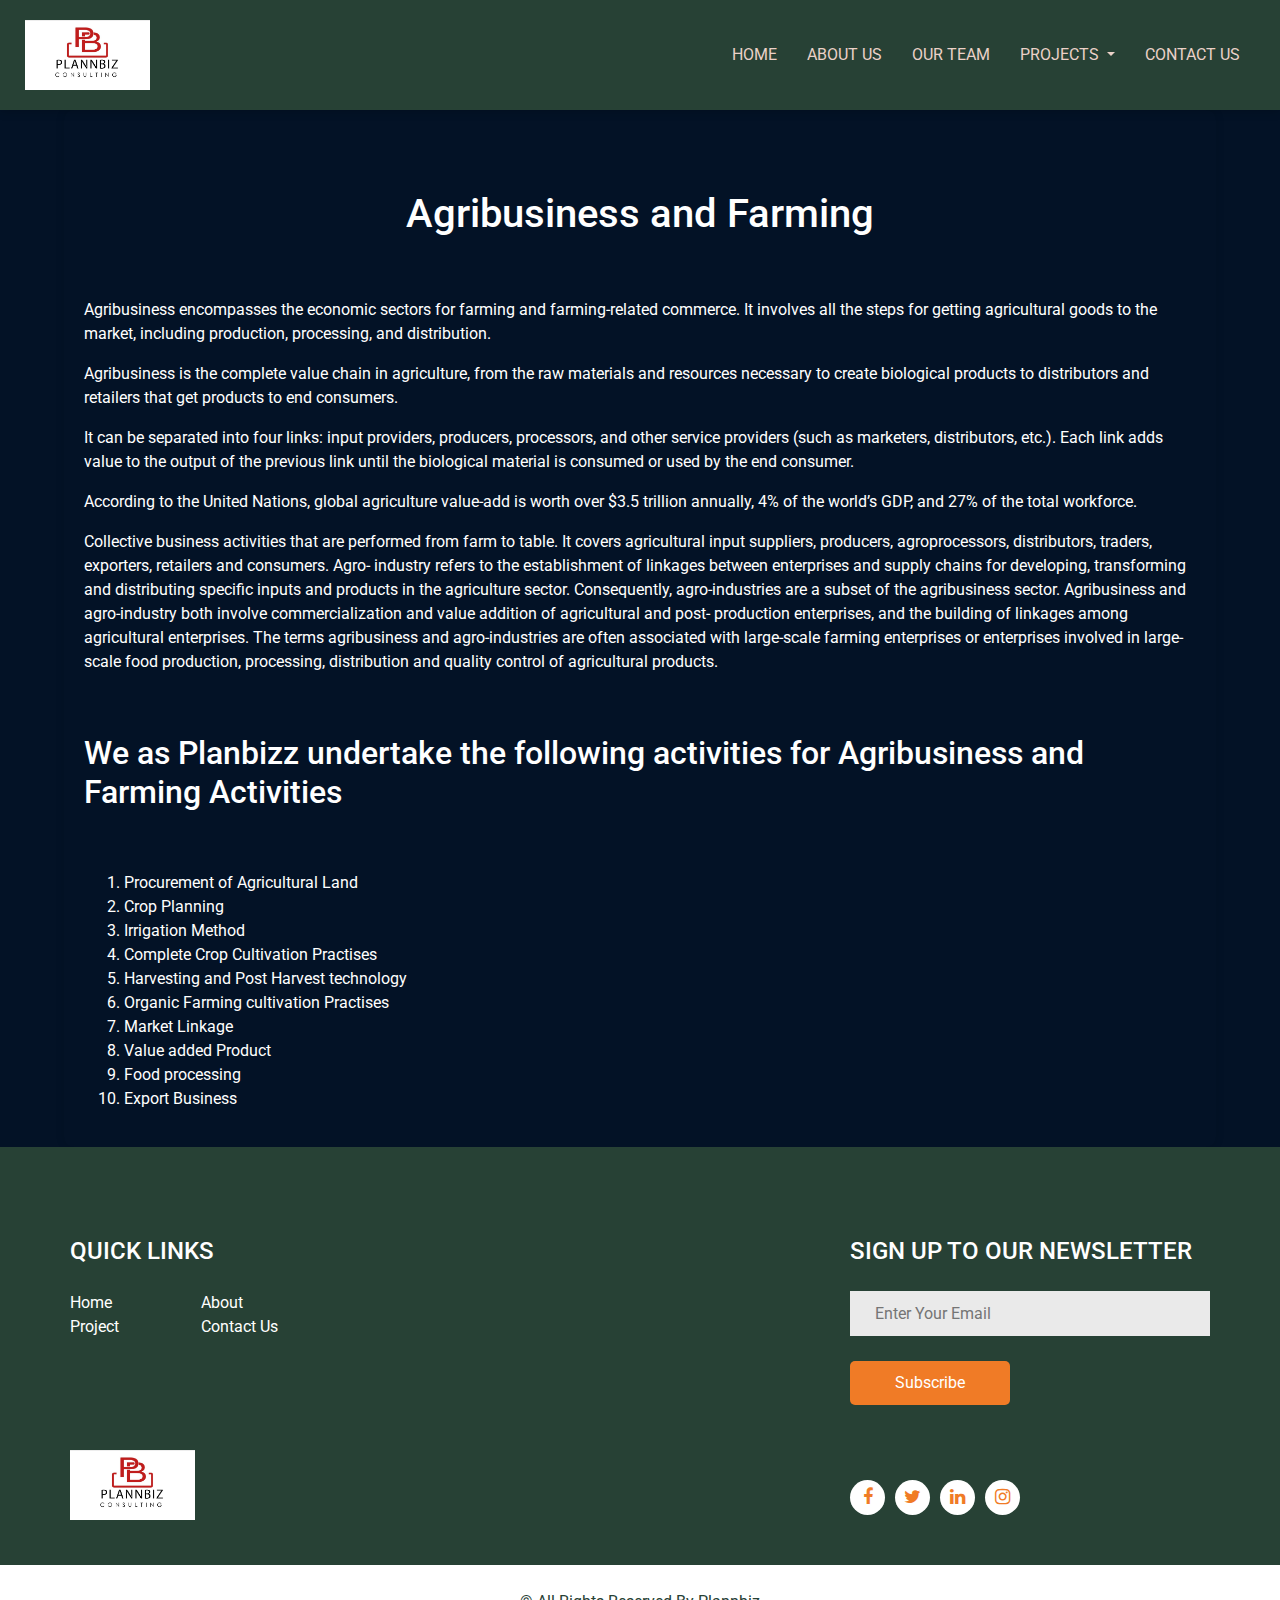
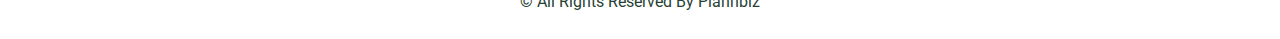
<file: AgribusinessAndFarming.html>
<!DOCTYPE html>
<html>

<head>
  <!-- Basic -->
  <meta charset="utf-8" />
  <meta http-equiv="X-UA-Compatible" content="IE=edge" />
  <!-- Mobile Metas -->
  <meta name="viewport" content="width=device-width, initial-scale=1, shrink-to-fit=no" />
  <!-- Site Metas -->
  <meta name="keywords" content="" />
  <meta name="description" content="" />
  <meta name="author" content="" />
  <title>PlannBiz Consulting Blog - Agribusiness and Farming</title>


  <!-- bootstrap core css -->
  <link rel="stylesheet" type="text/css" href="css/bootstrap.css" />

  <!-- fonts style -->
  <link href="https://fonts.googleapis.com/css2?family=Roboto:wght@400;500;700;900&display=swap" rel="stylesheet">
  <link
    rel="stylesheet"
    async
    href="https://cdnjs.cloudflare.com/ajax/libs/animate.css/4.1.1/animate.min.css"
  />
  <!--owl slider stylesheet -->
  <link rel="stylesheet" type="text/css" href="https://cdnjs.cloudflare.com/ajax/libs/OwlCarousel2/2.3.4/assets/owl.carousel.min.css" />

  <!-- font awesome style -->
  <link href="css/font-awesome.min.css" rel="stylesheet" />

  <!-- Custom styles for this template -->
  <link href="css/style.css" rel="stylesheet" />
  <!-- responsive style -->
  <link href="css/responsive.css" rel="stylesheet" />
  <style>
     .blog-header {
            color: #ffffff;
            text-align: center;
            border-radius: 10px;
          
        }
        .content {
            padding: 20px;
            width: 90vw;
            color: #ffffff;
            border-radius: 10px;
            box-shadow: 0 0 10px rgba(0, 0, 0, 0.1);
        }
        h1, h2 {
            margin: 60px 0px;
            color: #ffffff;
        }
        .container li::before {
            content: "\2713";
            font-weight: bold;
            display: inline-block; 
            width: 1em;
            color: #ffffff;
            margin-left: -1em;
            margin-right: 0.5em;
        }
        .container li li::before {
            content: "\2713";
        }
    
  </style>

</head>

<body class="sub_page">

  <div class="hero_area">
    <!-- header section strats -->
    <header class="header_section">
      <div class="header_top">
        <div class="container-fluid header_top_container">
          <div class="lang_box dropdown">
            <a href="#" title="Language" class="nav-link" data-toggle="dropdown" aria-expanded="true">
              <img src="images/flag-uk.png" alt="flag" class=" " title="United Kingdom"> <i class="fa fa-angle-down " aria-hidden="true"></i>
            </a>
            <div class="dropdown-menu ">
              <a href="#" class="dropdown-item">
                <img src="images/flag-france.png" class="" alt="flag">
              </a>
            </div>
            <span>
              English
            </span>
          </div>
          <div class="contact_nav">
            <a href="">
              <i class="fa fa-phone" aria-hidden="true"></i>
              <span>
                Call : +91-9538888160
              </span>
            </a>
            <a href="">
              <i class="fa fa-envelope" aria-hidden="true"></i>
              <span>
                Email : deepakplannbiz@gmail.com
              </span>
            </a>
            <a href="">
              <i class="fa fa-map-marker" aria-hidden="true"></i>
              <span>
                Location
              </span>
            </a>
          </div>
          <div class="social_box">
            <a href="">
              <i class="fa fa-facebook" aria-hidden="true"></i>
            </a>
            <a href="">
              <i class="fa fa-twitter" aria-hidden="true"></i>
            </a>
            <a href="">
              <i class="fa fa-linkedin" aria-hidden="true"></i>
            </a>
            <a href="">
              <i class="fa fa-instagram" aria-hidden="true"></i>
            </a>
          </div>
        </div>
      </div>
      <div class="header_bottom">
        <div class="container-fluid">
          <nav class="navbar navbar-expand-lg custom_nav-container ">
            <a class="navbar-brand" href="index.html">
              <img src="images/logo.jpeg" alt="">
            </a>
            </a>

            <button class="navbar-toggler" type="button" data-toggle="collapse" data-target="#navbarSupportedContent" aria-controls="navbarSupportedContent" aria-expanded="false" aria-label="Toggle navigation">
              <span class=""> </span>
            </button>

            <div class="collapse navbar-collapse" id="navbarSupportedContent">
              <ul class="navbar-nav  ">
                <li class="nav-item ">
                  <a class="nav-link" href="index.html">Home <span class="sr-only">(current)</span></a>
                </li>
                <!-- <li class="nav-item">
                  <a class="nav-link" href="service.html">Services</a>
                </li> -->
                <li class="nav-item active">
                  <a class="nav-link" href="about.html"> About Us</a>
                </li>
                <li class="nav-item">
                  <a class="nav-link" href="ourteam.html"> Our Team</a>
                </li>
                <li class="nav-item dropdown d-none d-lg-block">
                  <a class="nav-link dropdown-toggle" href="project.html" id="navbarDropdown" role="button" data-toggle="dropdown" aria-haspopup="true" aria-expanded="false">
                    Projects
                  </a>
                  <div class="dropdown-menu" aria-labelledby="navbarDropdown">
                    <a class="dropdown-item" href="project.html?id=amenity">Amenities</a>
                    <a class="dropdown-item" href="project.html?id=infrastructure">Infrastructure</a>
                    <a class="dropdown-item" href="project.html?id=manufacturing">Manufacturing</a>
                  </div>
                </li>
                <li class="nav-item d-lg-none">
                  <a class="nav-link" href="project.html">Projects</a>
                </li>
              
                <!-- <li class="nav-item">
                  <a class="nav-link" href="testimonial.html">Testimonial</a>
                </li> -->
                <li class="nav-item">
                  <a class="nav-link" href="contact.html">Contact Us</a>
                </li>
              <!-- <form class="form-inline">
                  <button class="btn  my-2 my-sm-0 nav_search-btn" type="submit">
                    <i class="fa fa-search" aria-hidden="true"></i>
                  </button>
                </form> -->
              </ul>
              <!-- <div class="quote_btn-container">
                <a href="" class="quote_btn">
                  Get A Quote
                </a>
              </div> -->
            </div>
          </nav>
        </div>
      </div>
    </header>
    <!-- end header section -->
  </div>

  <!-- about section -->
<section  style="background-color: #031226; width: 100%; height: max-content;">
 
    <div class="container-fluid content animate__animated">
        <div class="blog-header">

            <h1>Agribusiness and Farming</h1>
        </div>  
        <p>
            Agribusiness encompasses the economic sectors for farming and farming-related commerce. It
involves all the steps for getting agricultural goods to the market, including production,
processing, and distribution.
        </p>
        <p>
            Agribusiness is the complete value chain in agriculture, from the raw materials and resources
            necessary to create biological products to distributors and retailers that get products to end
            consumers. 
        </p>
        <p>
            It can be separated into four links: input providers, producers, processors, and other service
providers (such as marketers, distributors, etc.). Each link adds value to the output of the
previous link until the biological material is consumed or used by the end consumer.
        </p>
        <p>
            According to the United Nations, global agriculture value-add is worth over $3.5 trillion
annually, 4% of the world’s GDP, and 27% of the total workforce.
        </p>
        <p>
            Collective business activities that are performed from farm to table. It covers agricultural input
suppliers, producers, agroprocessors, distributors, traders, exporters, retailers and consumers.
Agro- industry refers to the establishment of linkages between enterprises and supply chains
for developing, transforming and distributing specific inputs and products in the agriculture
sector. Consequently, agro-industries are a subset of the agribusiness sector. Agribusiness and
agro-industry both involve commercialization and value addition of agricultural and post-
production enterprises, and the building of linkages among agricultural enterprises. The terms
agribusiness and agro-industries are often associated with large-scale farming enterprises or
enterprises involved in large-scale food production, processing, distribution and quality control
of agricultural products.
        </p>

        <h2>
            We as Planbizz undertake the following activities for Agribusiness and
            Farming Activities
        </h2>
  <ol>
      <li>Procurement of Agricultural Land</li>
      <li>Crop Planning</li>
      <li>Irrigation Method</li>
      <li>Complete Crop Cultivation Practises</li>
      <li>Harvesting and Post Harvest technology</li>
      <li>Organic Farming cultivation Practises</li>
      <li>Market Linkage</li>
      <li>Value added Product</li>
      <li>Food processing</li>
      <li>Export Business</li>
    </div>
</section>
  <!-- end about section -->
  <!-- info section -->
  <section class="info_section ">

    <div class="container">
      <div class="contact_nav">
        <a href="">
          <i class="fa fa-phone" aria-hidden="true"></i>
          <span>
            Call : +91-9538888160
          </span>
        </a>
        <a href="">
          <i class="fa fa-envelope" aria-hidden="true"></i>
          <span>
            Email : deepakplannbiz@gmail.com
          </span>
        </a>
        <a href="">
          <i class="fa fa-map-marker" aria-hidden="true"></i>
          <span>
            Location
          </span>
        </a>
      </div>

      <div class="info_top ">
        <div class="row info_main_row">
          <div class="col-sm-6 col-md-4 col-lg-3">
            <div class="info_links">
              <h4>
                QUICK LINKS
              </h4>
              <div class="info_links_menu">
                <a class="" href="index.html">Home <span class="sr-only">(current)</span></a>
                <!-- <a class="" href="service.html">Services</a> -->
                <a class="" href="about.html"> About</a>
                <a class="" href="project.html">Project</a>
                <!-- <a class="" href="testimonial.html">Testimonial</a> -->
                <a class="" href="contact.html">Contact Us</a>
              </div>
            </div>
          </div>
          <div class="col-sm-6 col-md-4 col-lg-3 mx-auto">
            <!-- <div class="info_post">
              <h5>
                INSTAGRAM FEEDS
              </h5>
              <div class="post_box">
                <div class="img-box">
                  <img src="images/instagram.jpg" alt="">
                </div>
                <div class="img-box">
                  <img src="images/instagram.jpg" alt="">
                </div>
                <div class="img-box">
                  <img src="images/instagram.jpg" alt="">
                </div>
                <div class="img-box">
                  <img src="images/instagram.jpg" alt="">
                </div>
                <div class="img-box">
                  <img src="images/instagram.jpg" alt="">
                </div>
                <div class="img-box">
                  <img src="images/instagram.jpg" alt="">
                </div>
              </div>
            </div> -->
          </div>
          <div class="col-md-4">
            <div class="info_form">
              <h4>
                SIGN UP TO OUR NEWSLETTER
              </h4>
              <form action="">
                <input type="text" placeholder="Enter Your Email" />
                <button type="submit">
                  Subscribe
                </button>
              </form>
            </div>
          </div>
        </div>
      </div>
      <div class="info_bottom">
        <div class="row">
          <div class="col-md-2">
            <div class="info_logo">
              <a href="">
                <img src="images/logo.jpeg" alt="">
              </a>
            </div>
          </div>
          <div class="col-md-4 ml-auto">
            <div class="social_box">
              <a href="">
                <i class="fa fa-facebook" aria-hidden="true"></i>
              </a>
              <a href="">
                <i class="fa fa-twitter" aria-hidden="true"></i>
              </a>
              <a href="">
                <i class="fa fa-linkedin" aria-hidden="true"></i>
              </a>
              <a href="">
                <i class="fa fa-instagram" aria-hidden="true"></i>
              </a>
            </div>
          </div>
        </div>

      </div>
    </div>
  </section>
  <!-- end info_section -->


  <!-- footer section -->
  <footer class="footer_section">
    <div class="container">
      <p>
        &copy; <span id="displayYear"></span> All Rights Reserved By
        <a href="index.html">Plannbiz</a>
      </p>
    </div>
  </footer>
  <!-- footer section -->

</body>

</html>
</file>
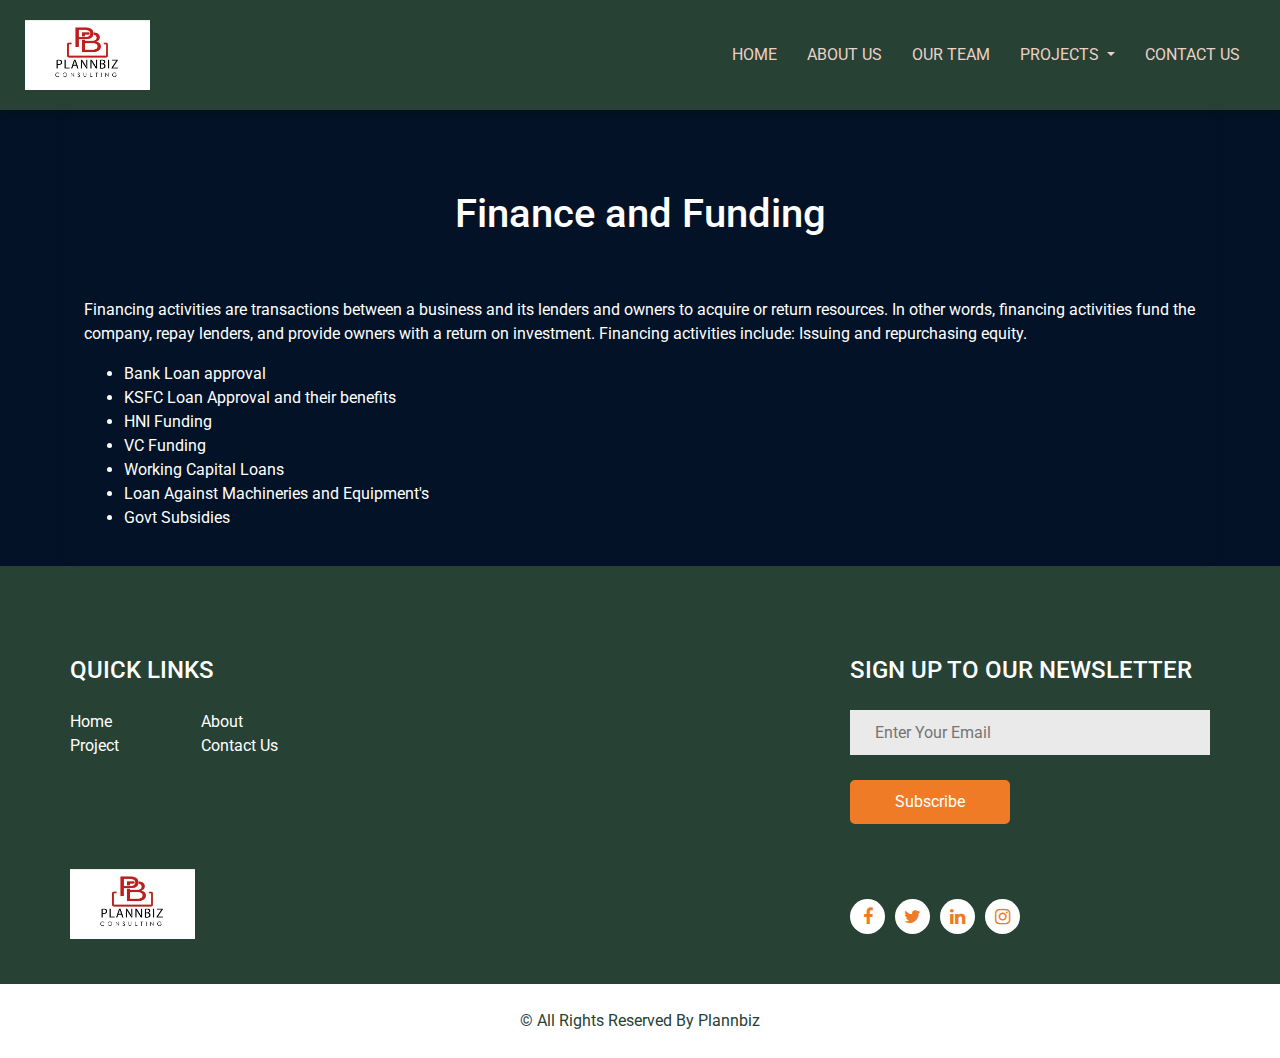
<file: financeAndFunding.html>
<!DOCTYPE html>
<html>

<head>
  <!-- Basic -->
  <meta charset="utf-8" />
  <meta http-equiv="X-UA-Compatible" content="IE=edge" />
  <!-- Mobile Metas -->
  <meta name="viewport" content="width=device-width, initial-scale=1, shrink-to-fit=no" />
  <!-- Site Metas -->
  <meta name="keywords" content="" />
  <meta name="description" content="" />
  <meta name="author" content="" />
  <title>PlannBiz Consulting Blog - Finance and Funding</title>


  <!-- bootstrap core css -->
  <link rel="stylesheet" type="text/css" href="css/bootstrap.css" />

  <!-- fonts style -->
  <link href="https://fonts.googleapis.com/css2?family=Roboto:wght@400;500;700;900&display=swap" rel="stylesheet">
  <link
    rel="stylesheet"
    async
    href="https://cdnjs.cloudflare.com/ajax/libs/animate.css/4.1.1/animate.min.css"
  />
  <!--owl slider stylesheet -->
  <link rel="stylesheet" type="text/css" href="https://cdnjs.cloudflare.com/ajax/libs/OwlCarousel2/2.3.4/assets/owl.carousel.min.css" />

  <!-- font awesome style -->
  <link href="css/font-awesome.min.css" rel="stylesheet" />

  <!-- Custom styles for this template -->
  <link href="css/style.css" rel="stylesheet" />
  <!-- responsive style -->
  <link href="css/responsive.css" rel="stylesheet" />
  <style>
     .blog-header {
            color: #ffffff;
            text-align: center;
            border-radius: 10px;
          
        }
        .content {
            padding: 20px;
            width: 90vw;
            color: #ffffff;
            border-radius: 10px;
            box-shadow: 0 0 10px rgba(0, 0, 0, 0.1);
        }
        h1, h2 {
            margin: 60px 0px;
            color: #ffffff;
        }
        .container li::before {
            content: "\2713";
            font-weight: bold;
            display: inline-block; 
            width: 1em;
            color: #ffffff;
            margin-left: -1em;
            margin-right: 0.5em;
        }
        .container li li::before {
            content: "\2713";
        }
    
  </style>

</head>

<body class="sub_page">

  <div class="hero_area">
    <!-- header section strats -->
    <header class="header_section">
      <div class="header_top">
        <div class="container-fluid header_top_container">
          <div class="lang_box dropdown">
            <a href="#" title="Language" class="nav-link" data-toggle="dropdown" aria-expanded="true">
              <img src="images/flag-uk.png" alt="flag" class=" " title="United Kingdom"> <i class="fa fa-angle-down " aria-hidden="true"></i>
            </a>
            <div class="dropdown-menu ">
              <a href="#" class="dropdown-item">
                <img src="images/flag-france.png" class="" alt="flag">
              </a>
            </div>
            <span>
              English
            </span>
          </div>
          <div class="contact_nav">
            <a href="">
              <i class="fa fa-phone" aria-hidden="true"></i>
              <span>
                Call : +91-9538888160
              </span>
            </a>
            <a href="">
              <i class="fa fa-envelope" aria-hidden="true"></i>
              <span>
                Email : deepakplannbiz@gmail.com
              </span>
            </a>
            <a href="">
              <i class="fa fa-map-marker" aria-hidden="true"></i>
              <span>
                Location
              </span>
            </a>
          </div>
          <div class="social_box">
            <a href="">
              <i class="fa fa-facebook" aria-hidden="true"></i>
            </a>
            <a href="">
              <i class="fa fa-twitter" aria-hidden="true"></i>
            </a>
            <a href="">
              <i class="fa fa-linkedin" aria-hidden="true"></i>
            </a>
            <a href="">
              <i class="fa fa-instagram" aria-hidden="true"></i>
            </a>
          </div>
        </div>
      </div>
      <div class="header_bottom">
        <div class="container-fluid">
          <nav class="navbar navbar-expand-lg custom_nav-container ">
            <a class="navbar-brand" href="index.html">
              <img src="images/logo.jpeg" alt="">
            </a>
            </a>

            <button class="navbar-toggler" type="button" data-toggle="collapse" data-target="#navbarSupportedContent" aria-controls="navbarSupportedContent" aria-expanded="false" aria-label="Toggle navigation">
              <span class=""> </span>
            </button>

            <div class="collapse navbar-collapse" id="navbarSupportedContent">
              <ul class="navbar-nav  ">
                <li class="nav-item ">
                  <a class="nav-link" href="index.html">Home <span class="sr-only">(current)</span></a>
                </li>
                <!-- <li class="nav-item">
                  <a class="nav-link" href="service.html">Services</a>
                </li> -->
                <li class="nav-item active">
                  <a class="nav-link" href="about.html"> About Us</a>
                </li>
                <li class="nav-item">
                  <a class="nav-link" href="ourteam.html"> Our Team</a>
                </li>
                <li class="nav-item dropdown d-none d-lg-block">
                  <a class="nav-link dropdown-toggle" href="project.html" id="navbarDropdown" role="button" data-toggle="dropdown" aria-haspopup="true" aria-expanded="false">
                    Projects
                  </a>
                  <div class="dropdown-menu" aria-labelledby="navbarDropdown">
                    <a class="dropdown-item" href="project.html?id=amenity">Amenities</a>
                    <a class="dropdown-item" href="project.html?id=infrastructure">Infrastructure</a>
                    <a class="dropdown-item" href="project.html?id=manufacturing">Manufacturing</a>
                  </div>
                </li>
                <li class="nav-item d-lg-none">
                  <a class="nav-link" href="project.html">Projects</a>
                </li>
                <!-- <li class="nav-item">
                  <a class="nav-link" href="testimonial.html">Testimonial</a>
                </li> -->
                <li class="nav-item">
                  <a class="nav-link" href="contact.html">Contact Us</a>
                </li>
              <!-- <form class="form-inline">
                  <button class="btn  my-2 my-sm-0 nav_search-btn" type="submit">
                    <i class="fa fa-search" aria-hidden="true"></i>
                  </button>
                </form> -->
              </ul>
              <!-- <div class="quote_btn-container">
                <a href="" class="quote_btn">
                  Get A Quote
                </a>
              </div> -->
            </div>
          </nav>
        </div>
      </div>
    </header>
    <!-- end header section -->
  </div>

  <!-- about section -->
<section  style="background-color: #031226; width: 100%; height: max-content;">
 
    <div class="container-fluid content animate__animated">
        <div class="blog-header">

            <h1>Finance and Funding</h1>
        </div>  
        <p>
            Financing activities are transactions between a business and its lenders and owners to acquire
            or return resources. In other words, financing activities fund the company, repay lenders, and
            provide owners with a return on investment. Financing activities include: Issuing and
            repurchasing equity.
        </p>
       
        <ul>
            <li>Bank Loan approval</li>
            <li>KSFC Loan Approval and their benefits</li>
            <li>HNI Funding</li>
            <li>VC Funding</li>
            <li>Working Capital Loans</li>
            <li>Loan Against Machineries and Equipment's</li>
            <li>Govt Subsidies</li>
          </ul>
    </div>
</section>
  <!-- end about section -->
  <!-- info section -->
  <section class="info_section ">

    <div class="container">
      <div class="contact_nav">
        <a href="">
          <i class="fa fa-phone" aria-hidden="true"></i>
          <span>
            Call : +91-9538888160
          </span>
        </a>
        <a href="">
          <i class="fa fa-envelope" aria-hidden="true"></i>
          <span>
            Email : deepakplannbiz@gmail.com
          </span>
        </a>
        <a href="">
          <i class="fa fa-map-marker" aria-hidden="true"></i>
          <span>
            Location
          </span>
        </a>
      </div>

      <div class="info_top ">
        <div class="row info_main_row">
          <div class="col-sm-6 col-md-4 col-lg-3">
            <div class="info_links">
              <h4>
                QUICK LINKS
              </h4>
              <div class="info_links_menu">
                <a class="" href="index.html">Home <span class="sr-only">(current)</span></a>
                <!-- <a class="" href="service.html">Services</a> -->
                <a class="" href="about.html"> About</a>
                <a class="" href="project.html">Project</a>
                <!-- <a class="" href="testimonial.html">Testimonial</a> -->
                <a class="" href="contact.html">Contact Us</a>
              </div>
            </div>
          </div>
          <div class="col-sm-6 col-md-4 col-lg-3 mx-auto">
            <!-- <div class="info_post">
              <h5>
                INSTAGRAM FEEDS
              </h5>
              <div class="post_box">
                <div class="img-box">
                  <img src="images/instagram.jpg" alt="">
                </div>
                <div class="img-box">
                  <img src="images/instagram.jpg" alt="">
                </div>
                <div class="img-box">
                  <img src="images/instagram.jpg" alt="">
                </div>
                <div class="img-box">
                  <img src="images/instagram.jpg" alt="">
                </div>
                <div class="img-box">
                  <img src="images/instagram.jpg" alt="">
                </div>
                <div class="img-box">
                  <img src="images/instagram.jpg" alt="">
                </div>
              </div>
            </div> -->
          </div>
          <div class="col-md-4">
            <div class="info_form">
              <h4>
                SIGN UP TO OUR NEWSLETTER
              </h4>
              <form action="">
                <input type="text" placeholder="Enter Your Email" />
                <button type="submit">
                  Subscribe
                </button>
              </form>
            </div>
          </div>
        </div>
      </div>
      <div class="info_bottom">
        <div class="row">
          <div class="col-md-2">
            <div class="info_logo">
              <a href="">
                <img src="images/logo.jpeg" alt="">
              </a>
            </div>
          </div>
          <div class="col-md-4 ml-auto">
            <div class="social_box">
              <a href="">
                <i class="fa fa-facebook" aria-hidden="true"></i>
              </a>
              <a href="">
                <i class="fa fa-twitter" aria-hidden="true"></i>
              </a>
              <a href="">
                <i class="fa fa-linkedin" aria-hidden="true"></i>
              </a>
              <a href="">
                <i class="fa fa-instagram" aria-hidden="true"></i>
              </a>
            </div>
          </div>
        </div>

      </div>
    </div>
  </section>
  <!-- end info_section -->


  <!-- footer section -->
  <footer class="footer_section">
    <div class="container">
      <p>
        &copy; <span id="displayYear"></span> All Rights Reserved By
        <a href="index.html">Plannbiz</a>
      </p>
    </div>
  </footer>
  <!-- footer section -->

</body>

</html>
</file>
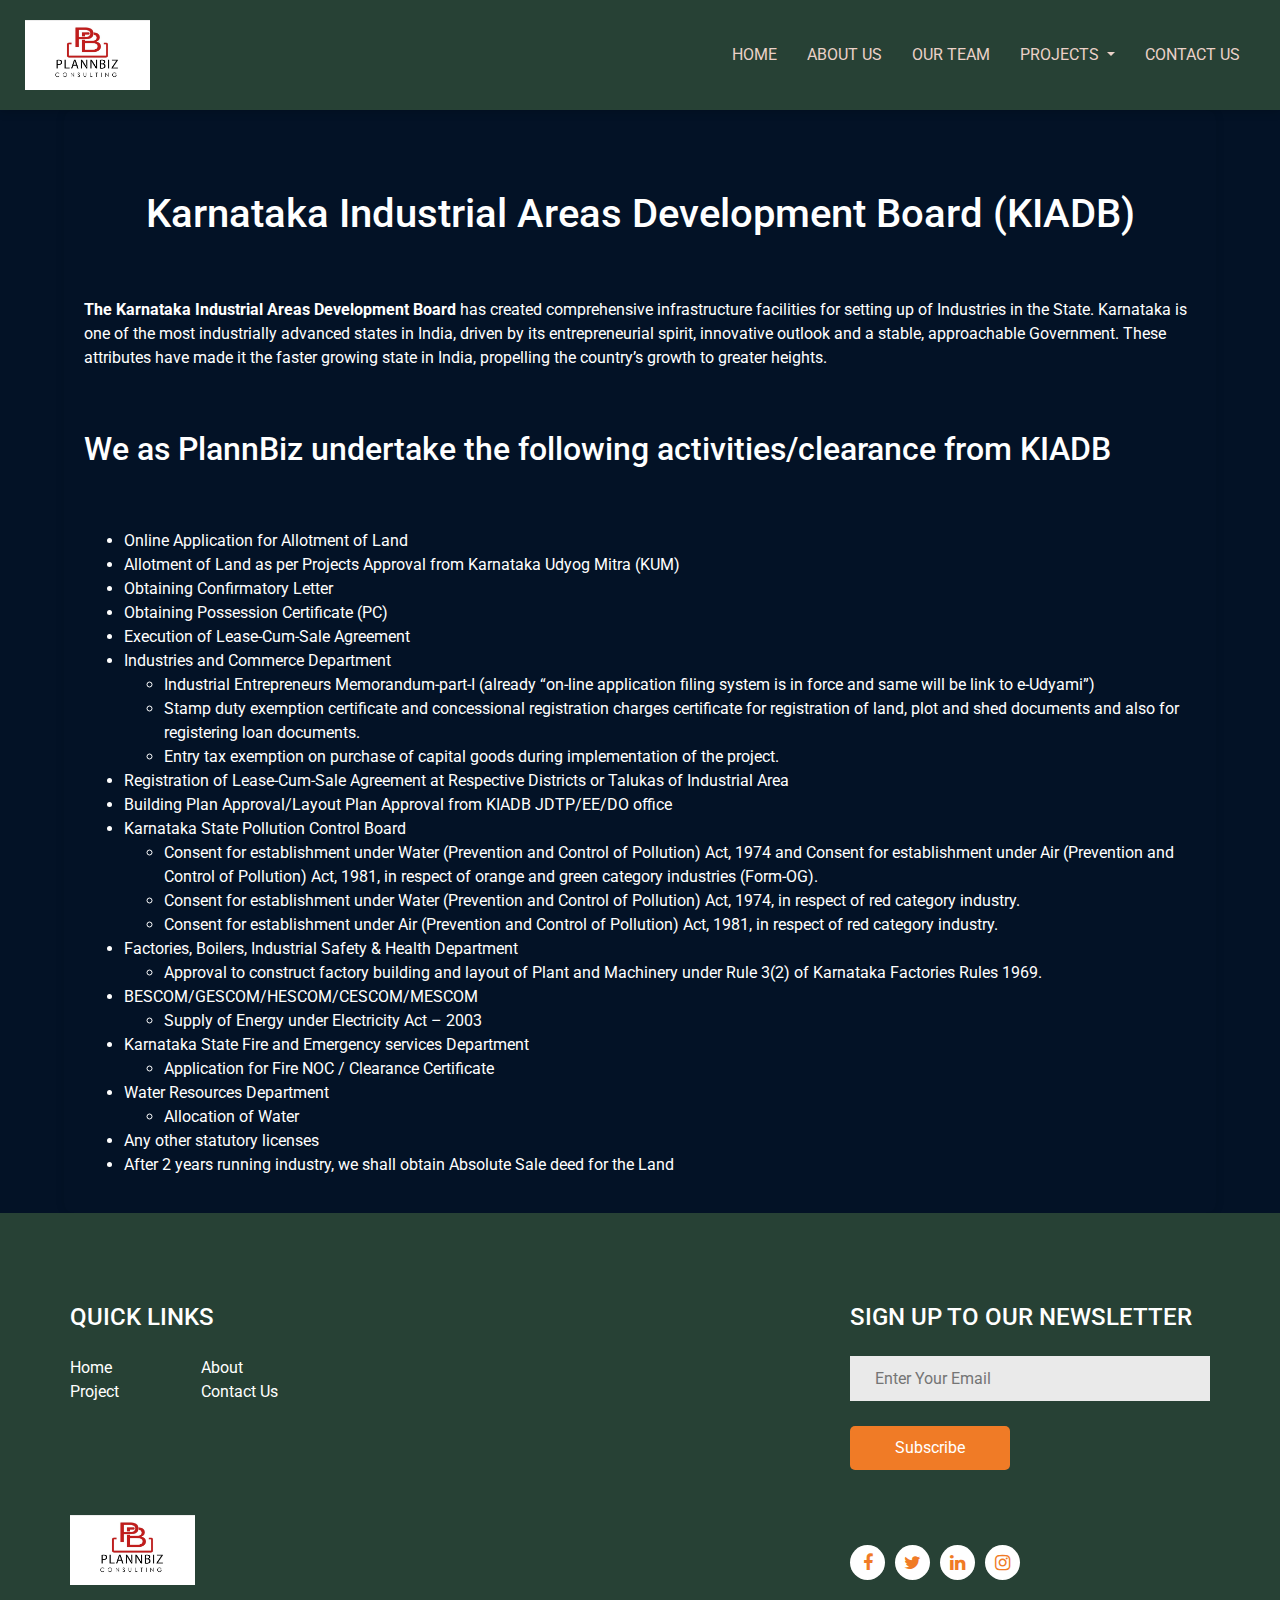
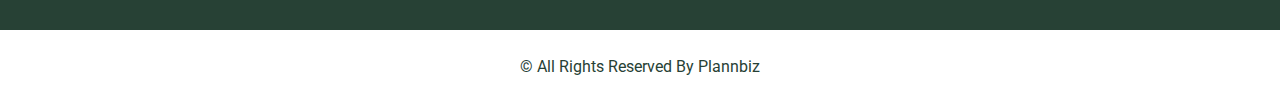
<file: kiadb.html>
<!DOCTYPE html>
<html>

<head>
  <!-- Basic -->
  <meta charset="utf-8" />
  <meta http-equiv="X-UA-Compatible" content="IE=edge" />
  <!-- Mobile Metas -->
  <meta name="viewport" content="width=device-width, initial-scale=1, shrink-to-fit=no" />
  <!-- Site Metas -->
  <meta name="keywords" content="" />
  <meta name="description" content="" />
  <meta name="author" content="" />
  <title>PlannBiz Consulting Blog - Karnataka Industrial Areas Development Board (KIADB)</title>


  <!-- bootstrap core css -->
  <link rel="stylesheet" type="text/css" href="css/bootstrap.css" />

  <!-- fonts style -->
  <link href="https://fonts.googleapis.com/css2?family=Roboto:wght@400;500;700;900&display=swap" rel="stylesheet">
  <link
    rel="stylesheet"
    async
    href="https://cdnjs.cloudflare.com/ajax/libs/animate.css/4.1.1/animate.min.css"
  />
  <!--owl slider stylesheet -->
  <link rel="stylesheet" type="text/css" href="https://cdnjs.cloudflare.com/ajax/libs/OwlCarousel2/2.3.4/assets/owl.carousel.min.css" />

  <!-- font awesome style -->
  <link href="css/font-awesome.min.css" rel="stylesheet" />

  <!-- Custom styles for this template -->
  <link href="css/style.css" rel="stylesheet" />
  <!-- responsive style -->
  <link href="css/responsive.css" rel="stylesheet" />
  <style>
     .blog-header {
            color: #ffffff;
            text-align: center;
            border-radius: 10px;
          
        }
        .content {
            padding: 20px;
            width: 90vw;
            color: #ffffff;
            border-radius: 10px;
            box-shadow: 0 0 10px rgba(0, 0, 0, 0.1);
        }
        h1, h2 {
            margin: 60px 0px;
            color: #ffffff;
        }
        .container li::before {
            content: "\2713";
            font-weight: bold;
            display: inline-block; 
            width: 1em;
            color: #ffffff;
            margin-left: -1em;
            margin-right: 0.5em;
        }
        .container li li::before {
            content: "\2713";
        }
    
  </style>

</head>

<body class="sub_page">

  <div class="hero_area">
    <!-- header section strats -->
    <header class="header_section">
      <div class="header_top">
        <div class="container-fluid header_top_container">
          <div class="lang_box dropdown">
            <a href="#" title="Language" class="nav-link" data-toggle="dropdown" aria-expanded="true">
              <img src="images/flag-uk.png" alt="flag" class=" " title="United Kingdom"> <i class="fa fa-angle-down " aria-hidden="true"></i>
            </a>
            <div class="dropdown-menu ">
              <a href="#" class="dropdown-item">
                <img src="images/flag-france.png" class="" alt="flag">
              </a>
            </div>
            <span>
              English
            </span>
          </div>
          <div class="contact_nav">
            <a href="">
              <i class="fa fa-phone" aria-hidden="true"></i>
              <span>
                Call : +91-9538888160
              </span>
            </a>
            <a href="">
              <i class="fa fa-envelope" aria-hidden="true"></i>
              <span>
                Email : deepakplannbiz@gmail.com
              </span>
            </a>
            <a href="">
              <i class="fa fa-map-marker" aria-hidden="true"></i>
              <span>
                Location
              </span>
            </a>
          </div>
          <div class="social_box">
            <a href="">
              <i class="fa fa-facebook" aria-hidden="true"></i>
            </a>
            <a href="">
              <i class="fa fa-twitter" aria-hidden="true"></i>
            </a>
            <a href="">
              <i class="fa fa-linkedin" aria-hidden="true"></i>
            </a>
            <a href="">
              <i class="fa fa-instagram" aria-hidden="true"></i>
            </a>
          </div>
        </div>
      </div>
      <div class="header_bottom">
        <div class="container-fluid">
          <nav class="navbar navbar-expand-lg custom_nav-container ">
            <a class="navbar-brand" href="index.html">
              <img src="images/logo.jpeg" alt="">
            </a>
            </a>

            <button class="navbar-toggler" type="button" data-toggle="collapse" data-target="#navbarSupportedContent" aria-controls="navbarSupportedContent" aria-expanded="false" aria-label="Toggle navigation">
              <span class=""> </span>
            </button>

            <div class="collapse navbar-collapse" id="navbarSupportedContent">
              <ul class="navbar-nav  ">
                <li class="nav-item ">
                  <a class="nav-link" href="index.html">Home <span class="sr-only">(current)</span></a>
                </li>
                <!-- <li class="nav-item">
                  <a class="nav-link" href="service.html">Services</a>
                </li> -->
                <li class="nav-item active">
                  <a class="nav-link" href="about.html"> About Us</a>
                </li>
                <li class="nav-item">
                  <a class="nav-link" href="ourteam.html"> Our Team</a>
                </li>
                <li class="nav-item dropdown d-none d-lg-block">
                  <a class="nav-link dropdown-toggle" href="project.html" id="navbarDropdown" role="button" data-toggle="dropdown" aria-haspopup="true" aria-expanded="false">
                    Projects
                  </a>
                  <div class="dropdown-menu" aria-labelledby="navbarDropdown">
                    <a class="dropdown-item" href="project.html?id=amenity">Amenities</a>
                    <a class="dropdown-item" href="project.html?id=infrastructure">Infrastructure</a>
                    <a class="dropdown-item" href="project.html?id=manufacturing">Manufacturing</a>
                  </div>
                </li>
                <li class="nav-item d-lg-none">
                  <a class="nav-link" href="project.html">Projects</a>
                </li>
              
                <!-- <li class="nav-item">
                  <a class="nav-link" href="testimonial.html">Testimonial</a>
                </li> -->
                <li class="nav-item">
                  <a class="nav-link" href="contact.html">Contact Us</a>
                </li>
              <!-- <form class="form-inline">
                  <button class="btn  my-2 my-sm-0 nav_search-btn" type="submit">
                    <i class="fa fa-search" aria-hidden="true"></i>
                  </button>
                </form> -->
              </ul>
              <!-- <div class="quote_btn-container">
                <a href="" class="quote_btn">
                  Get A Quote
                </a>
              </div> -->
            </div>
          </nav>
        </div>
      </div>
    </header>
    <!-- end header section -->
  </div>

  <!-- about section -->
<section  style="background-color: #031226; width: 100%; height: max-content;">
 
    <div class="container-fluid content animate__animated">
        <div class="blog-header">

            <h1>Karnataka Industrial Areas Development Board (KIADB)</h1>
        </div>  
  <p><b>The Karnataka Industrial Areas Development Board</b> has created comprehensive infrastructure facilities for setting up of Industries in the State. Karnataka is one of the most industrially advanced states in India, driven by its entrepreneurial spirit, innovative outlook and a stable, approachable Government. These attributes have made it the faster growing state in India, propelling the country’s growth to greater heights.</p>
  <h2>We as PlannBiz undertake the following activities/clearance from KIADB</h2>
  <ul>
      <li>Online Application for Allotment of Land</li>
      <li>Allotment of Land as per Projects Approval from Karnataka Udyog Mitra (KUM)</li>
      <li>Obtaining Confirmatory Letter</li>
      <li>Obtaining Possession Certificate (PC)</li>
      <li>Execution of Lease-Cum-Sale Agreement</li>
      <li>Industries and Commerce Department
          <ul>
              <li>Industrial Entrepreneurs Memorandum-part-I (already “on-line application filing system is in force and same will be link to e-Udyami”)</li>
              <li>Stamp duty exemption certificate and concessional registration charges certificate for registration of land, plot and shed documents and also for registering loan documents.</li>
              <li>Entry tax exemption on purchase of capital goods during implementation of the project.</li>
          </ul>
      </li>
      <li>Registration of Lease-Cum-Sale Agreement at Respective Districts or Talukas of Industrial Area</li>
      <li>Building Plan Approval/Layout Plan Approval from KIADB JDTP/EE/DO office</li>
      <li>Karnataka State Pollution Control Board
          <ul>
              <li>Consent for establishment under Water (Prevention and Control of Pollution) Act, 1974 and Consent for establishment under Air (Prevention and Control of Pollution) Act, 1981, in respect of orange and green category industries (Form-OG).</li>
              <li>Consent for establishment under Water (Prevention and Control of Pollution) Act, 1974, in respect of red category industry.</li>
              <li>Consent for establishment under Air (Prevention and Control of Pollution) Act, 1981, in respect of red category industry.</li>
          </ul>
      </li>
      <li>Factories, Boilers, Industrial Safety & Health Department
          <ul>
              <li>Approval to construct factory building and layout of Plant and Machinery under Rule 3(2) of Karnataka Factories Rules 1969.</li>
          </ul>
      </li>
      <li>BESCOM/GESCOM/HESCOM/CESCOM/MESCOM
          <ul>
              <li>Supply of Energy under Electricity Act – 2003</li>
          </ul>
      </li>
      <li>Karnataka State Fire and Emergency services Department
          <ul>
              <li>Application for Fire NOC / Clearance Certificate</li>
          </ul>
      </li>
      <li>Water Resources Department
          <ul>
              <li>Allocation of Water</li>
          </ul>
      </li>
      <li>Any other statutory licenses</li>
      <li>After 2 years running industry, we shall obtain Absolute Sale deed for the Land</li>
  </ul>
    </div>
</section>
  <!-- end about section -->
  <!-- info section -->
  <section class="info_section ">

    <div class="container">
      <div class="contact_nav">
        <a href="">
          <i class="fa fa-phone" aria-hidden="true"></i>
          <span>
            Call : +91-9538888160
          </span>
        </a>
        <a href="">
          <i class="fa fa-envelope" aria-hidden="true"></i>
          <span>
            Email : deepakplannbiz@gmail.com
          </span>
        </a>
        <a href="">
          <i class="fa fa-map-marker" aria-hidden="true"></i>
          <span>
            Location
          </span>
        </a>
      </div>

      <div class="info_top ">
        <div class="row info_main_row">
          <div class="col-sm-6 col-md-4 col-lg-3">
            <div class="info_links">
              <h4>
                QUICK LINKS
              </h4>
              <div class="info_links_menu">
                <a class="" href="index.html">Home <span class="sr-only">(current)</span></a>
                <!-- <a class="" href="service.html">Services</a> -->
                <a class="" href="about.html"> About</a>
                <a class="" href="project.html">Project</a>
                <!-- <a class="" href="testimonial.html">Testimonial</a> -->
                <a class="" href="contact.html">Contact Us</a>
              </div>
            </div>
          </div>
          <div class="col-sm-6 col-md-4 col-lg-3 mx-auto">
            <!-- <div class="info_post">
              <h5>
                INSTAGRAM FEEDS
              </h5>
              <div class="post_box">
                <div class="img-box">
                  <img src="images/instagram.jpg" alt="">
                </div>
                <div class="img-box">
                  <img src="images/instagram.jpg" alt="">
                </div>
                <div class="img-box">
                  <img src="images/instagram.jpg" alt="">
                </div>
                <div class="img-box">
                  <img src="images/instagram.jpg" alt="">
                </div>
                <div class="img-box">
                  <img src="images/instagram.jpg" alt="">
                </div>
                <div class="img-box">
                  <img src="images/instagram.jpg" alt="">
                </div>
              </div>
            </div> -->
          </div>
          <div class="col-md-4">
            <div class="info_form">
              <h4>
                SIGN UP TO OUR NEWSLETTER
              </h4>
              <form action="">
                <input type="text" placeholder="Enter Your Email" />
                <button type="submit">
                  Subscribe
                </button>
              </form>
            </div>
          </div>
        </div>
      </div>
      <div class="info_bottom">
        <div class="row">
          <div class="col-md-2">
            <div class="info_logo">
              <a href="">
                <img src="images/logo.jpeg" alt="">
              </a>
            </div>
          </div>
          <div class="col-md-4 ml-auto">
            <div class="social_box">
              <a href="">
                <i class="fa fa-facebook" aria-hidden="true"></i>
              </a>
              <a href="">
                <i class="fa fa-twitter" aria-hidden="true"></i>
              </a>
              <a href="">
                <i class="fa fa-linkedin" aria-hidden="true"></i>
              </a>
              <a href="">
                <i class="fa fa-instagram" aria-hidden="true"></i>
              </a>
            </div>
          </div>
        </div>

      </div>
    </div>
  </section>
  <!-- end info_section -->


  <!-- footer section -->
  <footer class="footer_section">
    <div class="container">
      <p>
        &copy; <span id="displayYear"></span> All Rights Reserved By
        <a href="index.html">Plannbiz</a>
      </p>
    </div>
  </footer>
  <!-- footer section -->

</body>

</html>
</file>
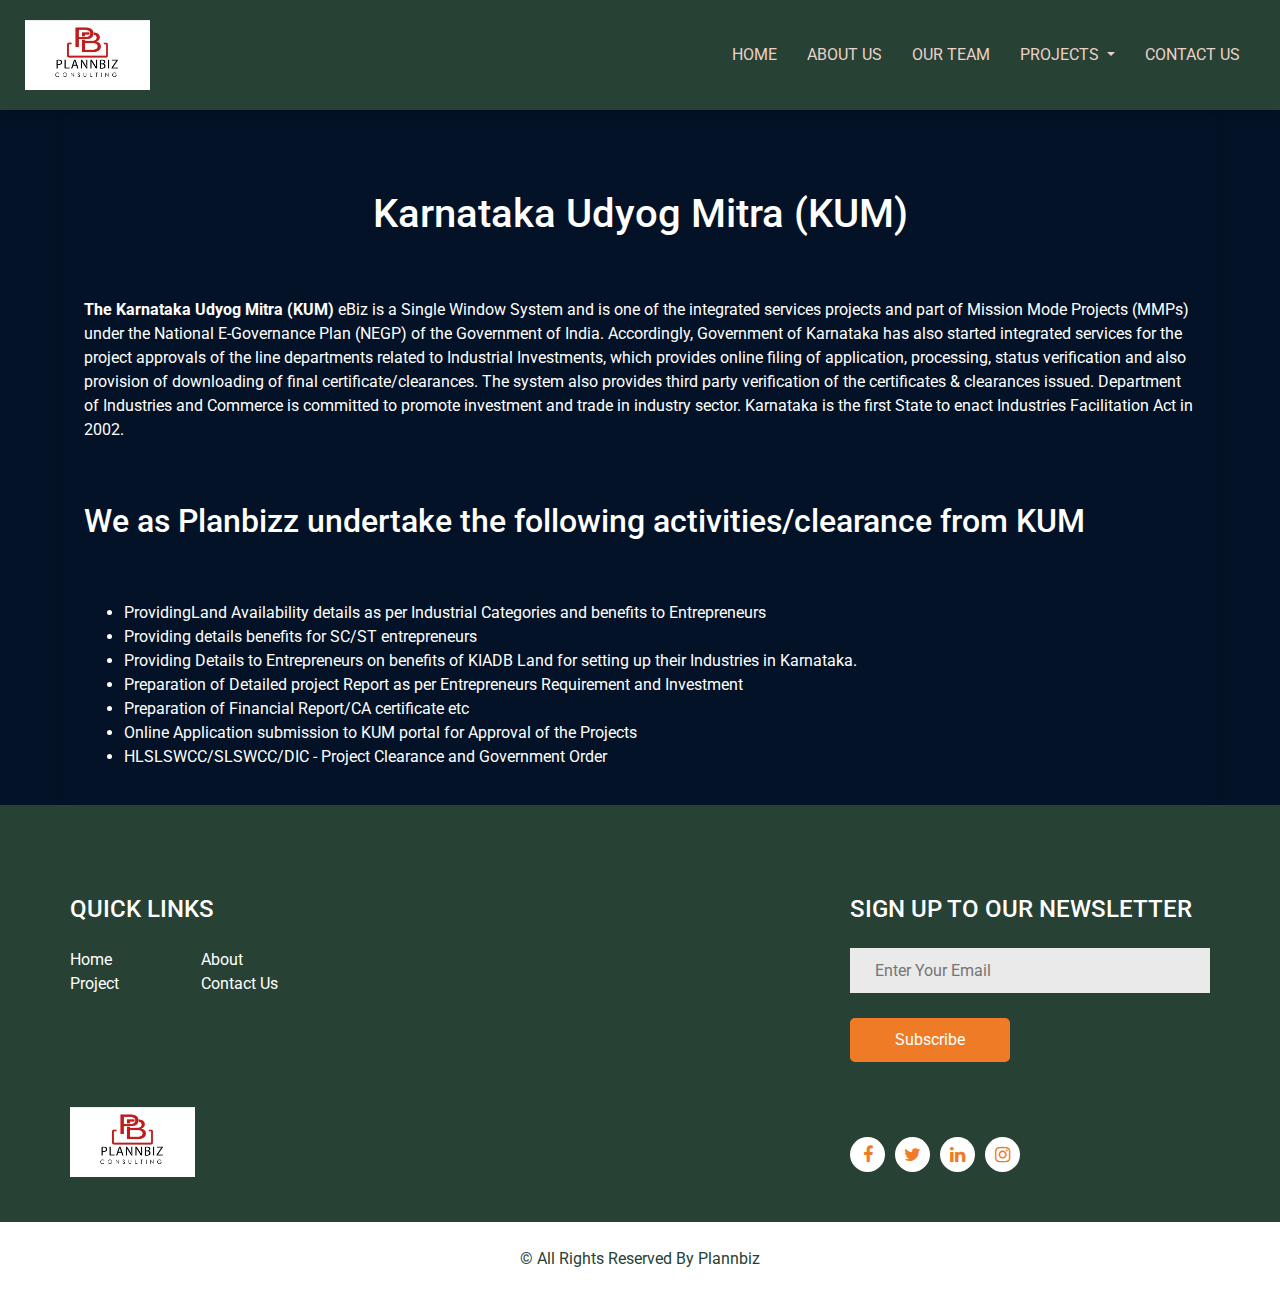
<file: kum.html>
<!DOCTYPE html>
<html>

<head>
  <!-- Basic -->
  <meta charset="utf-8" />
  <meta http-equiv="X-UA-Compatible" content="IE=edge" />
  <!-- Mobile Metas -->
  <meta name="viewport" content="width=device-width, initial-scale=1, shrink-to-fit=no" />
  <!-- Site Metas -->
  <meta name="keywords" content="" />
  <meta name="description" content="" />
  <meta name="author" content="" />
  <title>PlannBiz Consulting Blog - Karnataka Udyog Mitra (KUM))</title>


  <!-- bootstrap core css -->
  <link rel="stylesheet" type="text/css" href="css/bootstrap.css" />

  <!-- fonts style -->
  <link href="https://fonts.googleapis.com/css2?family=Roboto:wght@400;500;700;900&display=swap" rel="stylesheet">
  <link
    rel="stylesheet"
    async
    href="https://cdnjs.cloudflare.com/ajax/libs/animate.css/4.1.1/animate.min.css"
  />
  <!--owl slider stylesheet -->
  <link rel="stylesheet" type="text/css" href="https://cdnjs.cloudflare.com/ajax/libs/OwlCarousel2/2.3.4/assets/owl.carousel.min.css" />

  <!-- font awesome style -->
  <link href="css/font-awesome.min.css" rel="stylesheet" />

  <!-- Custom styles for this template -->
  <link href="css/style.css" rel="stylesheet" />
  <!-- responsive style -->
  <link href="css/responsive.css" rel="stylesheet" />
  <style>
     .blog-header {
            color: #ffffff;
            text-align: center;
            border-radius: 10px;
          
        }
    .content {
            padding: 20px;
            width: 90vw;
            color: #ffffff;
            border-radius: 10px;
            box-shadow: 0 0 10px rgba(0, 0, 0, 0.1);
        }
        h1, h2 {
            margin: 60px 0px;
            color: #ffffff;
        }
        .container li::before {
            content: "\2713";
            font-weight: bold;
            display: inline-block; 
            width: 1em;
            color: #ffffff;
            margin-left: -1em;
            margin-right: 0.5em;
        }
        .container li li::before {
            content: "\2713";
        }
    
  </style>

</head>

<body class="sub_page">

  <div class="hero_area">
    <!-- header section strats -->
    <header class="header_section">
      <div class="header_top">
        <div class="container-fluid header_top_container">
          <div class="lang_box dropdown">
            <a href="#" title="Language" class="nav-link" data-toggle="dropdown" aria-expanded="true">
              <img src="images/flag-uk.png" alt="flag" class=" " title="United Kingdom"> <i class="fa fa-angle-down " aria-hidden="true"></i>
            </a>
            <div class="dropdown-menu ">
              <a href="#" class="dropdown-item">
                <img src="images/flag-france.png" class="" alt="flag">
              </a>
            </div>
            <span>
              English
            </span>
          </div>
          <div class="contact_nav">
            <a href="">
              <i class="fa fa-phone" aria-hidden="true"></i>
              <span>
                Call : +91-9538888160
              </span>
            </a>
            <a href="">
              <i class="fa fa-envelope" aria-hidden="true"></i>
              <span>
                Email : deepakplannbiz@gmail.com
              </span>
            </a>
            <a href="">
              <i class="fa fa-map-marker" aria-hidden="true"></i>
              <span>
                Location
              </span>
            </a>
          </div>
          <div class="social_box">
            <a href="">
              <i class="fa fa-facebook" aria-hidden="true"></i>
            </a>
            <a href="">
              <i class="fa fa-twitter" aria-hidden="true"></i>
            </a>
            <a href="">
              <i class="fa fa-linkedin" aria-hidden="true"></i>
            </a>
            <a href="">
              <i class="fa fa-instagram" aria-hidden="true"></i>
            </a>
          </div>
        </div>
      </div>
      <div class="header_bottom">
        <div class="container-fluid">
          <nav class="navbar navbar-expand-lg custom_nav-container ">
            <a class="navbar-brand" href="index.html">
              <img src="images/logo.jpeg" alt="">
            </a>
            </a>

            <button class="navbar-toggler" type="button" data-toggle="collapse" data-target="#navbarSupportedContent" aria-controls="navbarSupportedContent" aria-expanded="false" aria-label="Toggle navigation">
              <span class=""> </span>
            </button>

            <div class="collapse navbar-collapse" id="navbarSupportedContent">
              <ul class="navbar-nav  ">
                <li class="nav-item ">
                  <a class="nav-link" href="index.html">Home <span class="sr-only">(current)</span></a>
                </li>
                <!-- <li class="nav-item">
                  <a class="nav-link" href="service.html">Services</a>
                </li> -->
                <li class="nav-item active">
                  <a class="nav-link" href="about.html"> About Us</a>
                </li>
                <li class="nav-item">
                  <a class="nav-link" href="ourteam.html"> Our Team</a>
                </li>
                <li class="nav-item dropdown d-none d-lg-block">
                  <a class="nav-link dropdown-toggle" href="project.html" id="navbarDropdown" role="button" data-toggle="dropdown" aria-haspopup="true" aria-expanded="false">
                    Projects
                  </a>
                  <div class="dropdown-menu" aria-labelledby="navbarDropdown">
                    <a class="dropdown-item" href="project.html?id=amenity">Amenities</a>
                    <a class="dropdown-item" href="project.html?id=infrastructure">Infrastructure</a>
                    <a class="dropdown-item" href="project.html?id=manufacturing">Manufacturing</a>
                  </div>
                </li>
                <li class="nav-item d-lg-none">
                  <a class="nav-link" href="project.html">Projects</a>
                </li>
              
                <!-- <li class="nav-item">
                  <a class="nav-link" href="testimonial.html">Testimonial</a>
                </li> -->
                <li class="nav-item">
                  <a class="nav-link" href="contact.html">Contact Us</a>
                </li>
              <!-- <form class="form-inline">
                  <button class="btn  my-2 my-sm-0 nav_search-btn" type="submit">
                    <i class="fa fa-search" aria-hidden="true"></i>
                  </button>
                </form> -->
              </ul>
              <!-- <div class="quote_btn-container">
                <a href="" class="quote_btn">
                  Get A Quote
                </a>
              </div> -->
            </div>
          </nav>
        </div>
      </div>
    </header>
    <!-- end header section -->
  </div>

  <!-- about section -->
<section  style="background-color: #031226; width: 100%; height: max-content;">
 
    <div class="container-fluid content animate__animated">
        <div class="blog-header">

            <h1>Karnataka Udyog Mitra (KUM)</h1>
        </div>  
  <p><b>The Karnataka Udyog Mitra (KUM)</b>

    eBiz is a Single Window System and is one of the integrated services
    projects and part of Mission Mode Projects (MMPs) under the National E-Governance
    Plan (NEGP) of the Government of India.
    Accordingly, Government of Karnataka has also started integrated services for the
    project approvals of the line departments related to Industrial Investments, which
    provides online filing of application, processing, status verification and also provision of
    downloading of final certificate/clearances. The system also provides third party
    verification of the certificates &amp; clearances issued.
    Department of Industries and Commerce is committed to promote investment and trade
    in industry sector. Karnataka is the first State to enact Industries Facilitation Act in
    2002.
</p>
  <h2>We as Planbizz undertake the following activities/clearance from KUM</h2>
  <ul>
      <li>ProvidingLand Availability details as per Industrial Categories and benefits to
        Entrepreneurs</li>
      <li>Providing details benefits for SC/ST entrepreneurs</li>
      <li>Providing Details to Entrepreneurs on benefits of KIADB Land for setting up their
        Industries in Karnataka.</li>
      <li>Preparation of Detailed project Report as per Entrepreneurs Requirement and
        Investment</li>
      <li>Preparation of Financial Report/CA certificate etc</li>
      <li>Online Application submission to KUM portal for Approval of the Projects
      </li>
      <li>HLSLSWCC/SLSWCC/DIC - Project Clearance and Government Order</li>
  </ul>
    </div>
</section>
  <!-- end about section -->
  <!-- info section -->
  <section class="info_section ">

    <div class="container">
      <div class="contact_nav">
        <a href="">
          <i class="fa fa-phone" aria-hidden="true"></i>
          <span>
            Call : +91-9538888160
          </span>
        </a>
        <a href="">
          <i class="fa fa-envelope" aria-hidden="true"></i>
          <span>
            Email : deepakplannbiz@gmail.com
          </span>
        </a>
        <a href="">
          <i class="fa fa-map-marker" aria-hidden="true"></i>
          <span>
            Location
          </span>
        </a>
      </div>

      <div class="info_top ">
        <div class="row info_main_row">
          <div class="col-sm-6 col-md-4 col-lg-3">
            <div class="info_links">
              <h4>
                QUICK LINKS
              </h4>
              <div class="info_links_menu">
                <a class="" href="index.html">Home <span class="sr-only">(current)</span></a>
                <!-- <a class="" href="service.html">Services</a> -->
                <a class="" href="about.html"> About</a>
                <a class="" href="project.html">Project</a>
                <!-- <a class="" href="testimonial.html">Testimonial</a> -->
                <a class="" href="contact.html">Contact Us</a>
              </div>
            </div>
          </div>
          <div class="col-sm-6 col-md-4 col-lg-3 mx-auto">
            <!-- <div class="info_post">
              <h5>
                INSTAGRAM FEEDS
              </h5>
              <div class="post_box">
                <div class="img-box">
                  <img src="images/instagram.jpg" alt="">
                </div>
                <div class="img-box">
                  <img src="images/instagram.jpg" alt="">
                </div>
                <div class="img-box">
                  <img src="images/instagram.jpg" alt="">
                </div>
                <div class="img-box">
                  <img src="images/instagram.jpg" alt="">
                </div>
                <div class="img-box">
                  <img src="images/instagram.jpg" alt="">
                </div>
                <div class="img-box">
                  <img src="images/instagram.jpg" alt="">
                </div>
              </div>
            </div> -->
          </div>
          <div class="col-md-4">
            <div class="info_form">
              <h4>
                SIGN UP TO OUR NEWSLETTER
              </h4>
              <form action="">
                <input type="text" placeholder="Enter Your Email" />
                <button type="submit">
                  Subscribe
                </button>
              </form>
            </div>
          </div>
        </div>
      </div>
      <div class="info_bottom">
        <div class="row">
          <div class="col-md-2">
            <div class="info_logo">
              <a href="">
                <img src="images/logo.jpeg" alt="">
              </a>
            </div>
          </div>
          <div class="col-md-4 ml-auto">
            <div class="social_box">
              <a href="">
                <i class="fa fa-facebook" aria-hidden="true"></i>
              </a>
              <a href="">
                <i class="fa fa-twitter" aria-hidden="true"></i>
              </a>
              <a href="">
                <i class="fa fa-linkedin" aria-hidden="true"></i>
              </a>
              <a href="">
                <i class="fa fa-instagram" aria-hidden="true"></i>
              </a>
            </div>
          </div>
        </div>

      </div>
    </div>
  </section>
  <!-- end info_section -->


  <!-- footer section -->
  <footer class="footer_section">
    <div class="container">
      <p>
        &copy; <span id="displayYear"></span> All Rights Reserved By
        <a href="index.html">Plannbiz</a>
      </p>
    </div>
  </footer>
  <!-- footer section -->

</body>

</html>
</file>
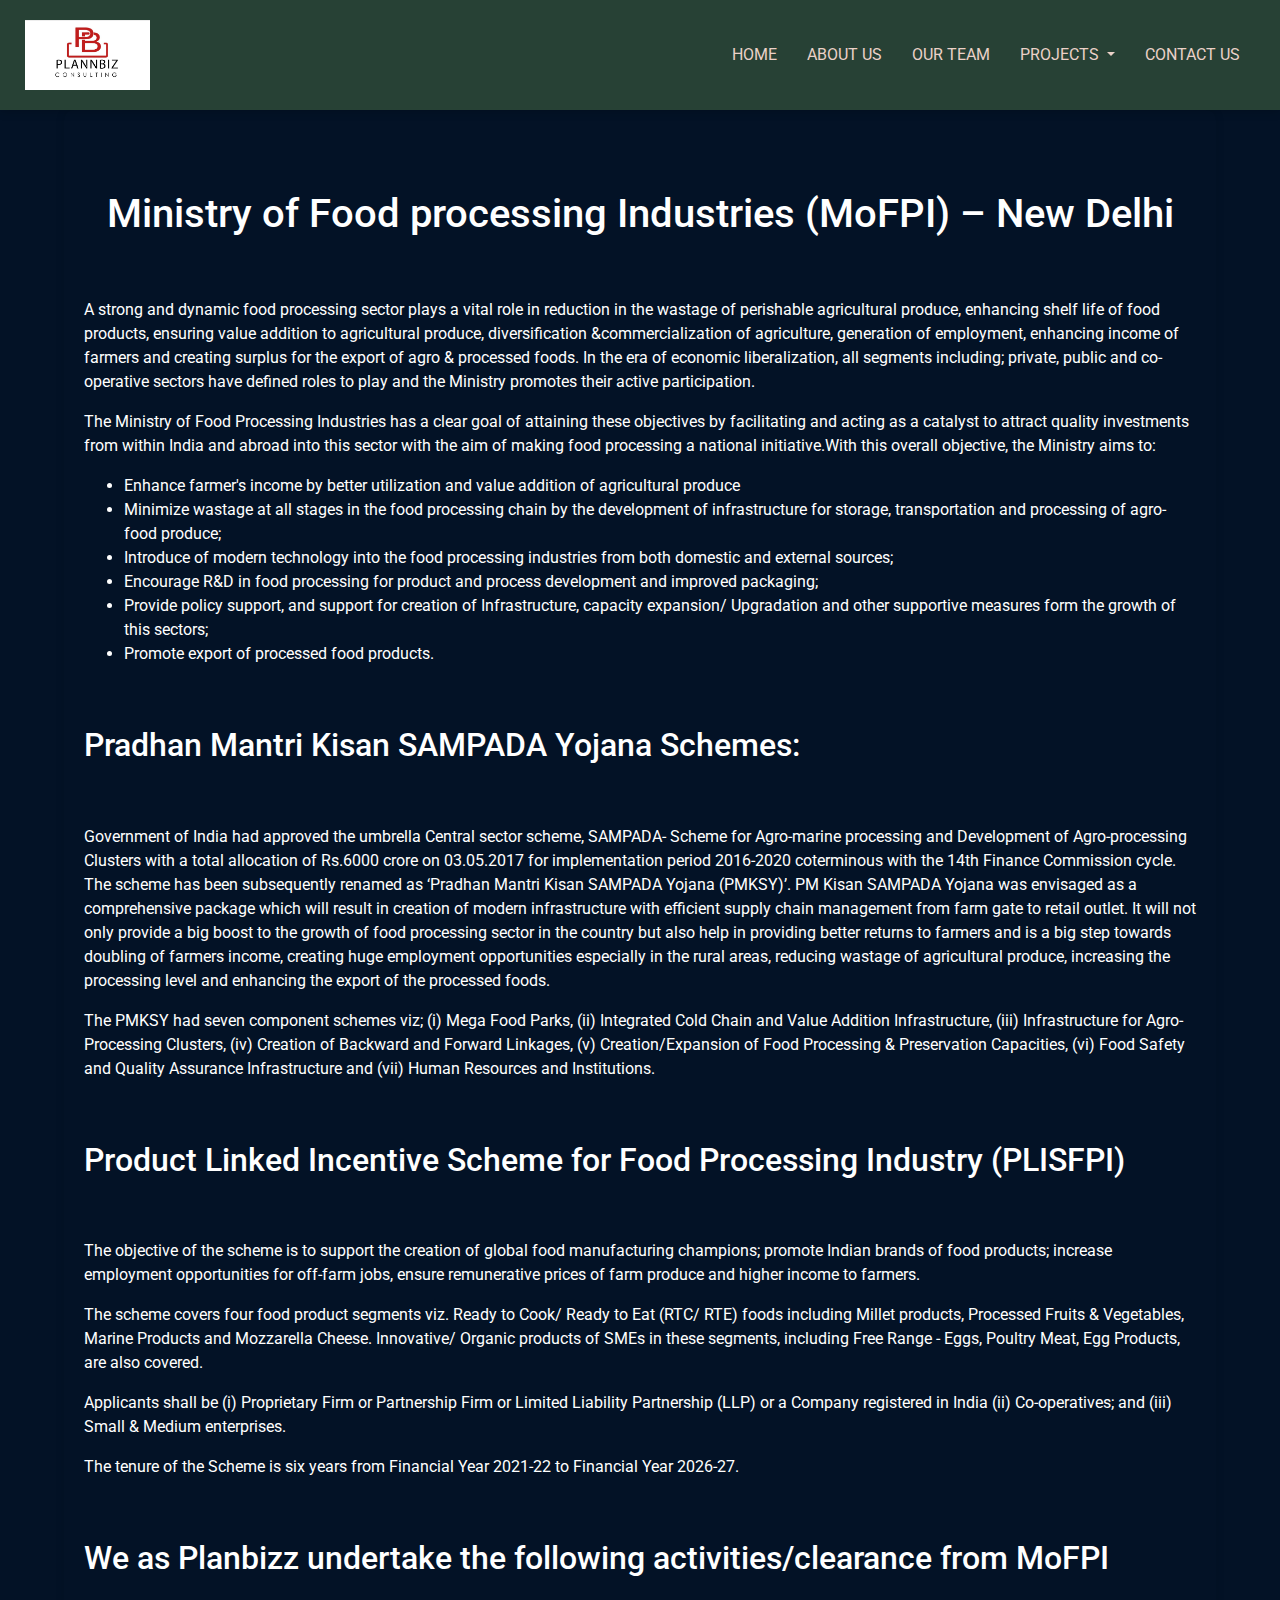
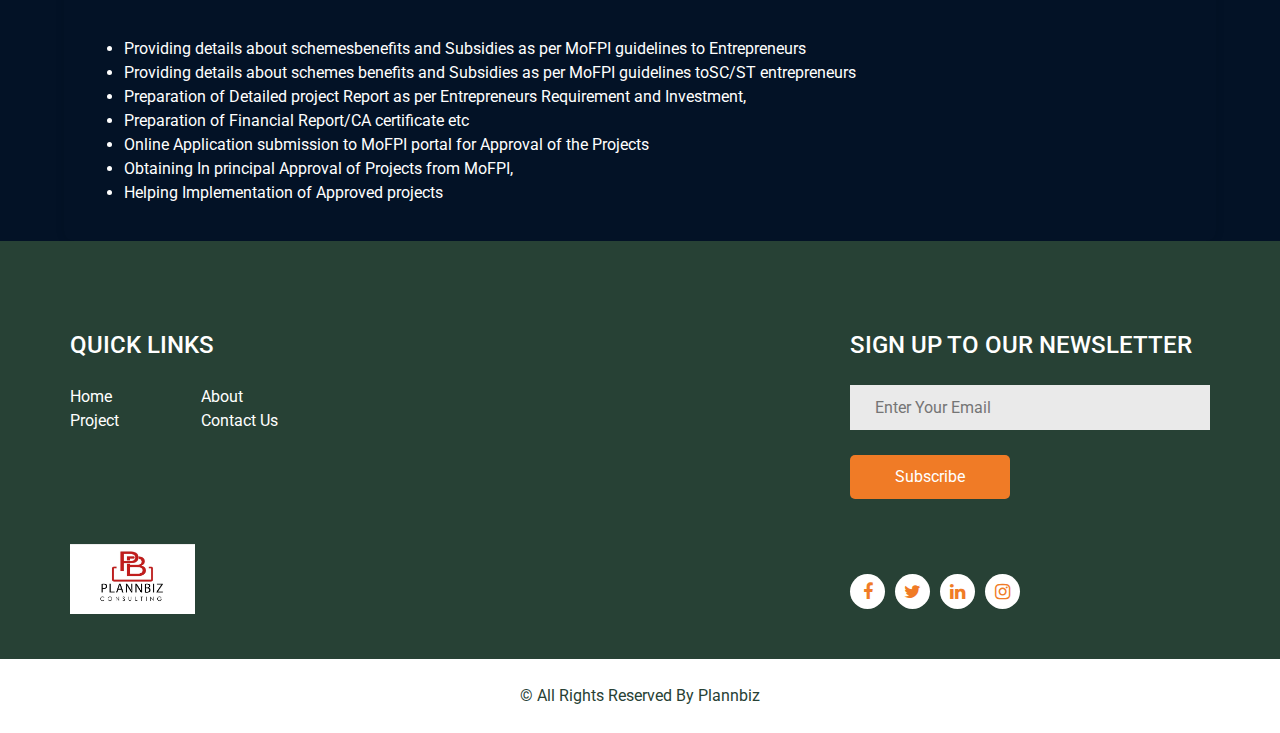
<file: mofpi.html>
<!DOCTYPE html>
<html>

<head>
  <!-- Basic -->
  <meta charset="utf-8" />
  <meta http-equiv="X-UA-Compatible" content="IE=edge" />
  <!-- Mobile Metas -->
  <meta name="viewport" content="width=device-width, initial-scale=1, shrink-to-fit=no" />
  <!-- Site Metas -->
  <meta name="keywords" content="" />
  <meta name="description" content="" />
  <meta name="author" content="" />
  <title>PlannBiz Consulting Blog - Ministry of Food processing Industries (MoFPI) – New Delhi</title>


  <!-- bootstrap core css -->
  <link rel="stylesheet" type="text/css" href="css/bootstrap.css" />

  <!-- fonts style -->
  <link href="https://fonts.googleapis.com/css2?family=Roboto:wght@400;500;700;900&display=swap" rel="stylesheet">
  <link
    rel="stylesheet"
    async
    href="https://cdnjs.cloudflare.com/ajax/libs/animate.css/4.1.1/animate.min.css"
  />
  <!--owl slider stylesheet -->
  <link rel="stylesheet" type="text/css" href="https://cdnjs.cloudflare.com/ajax/libs/OwlCarousel2/2.3.4/assets/owl.carousel.min.css" />

  <!-- font awesome style -->
  <link href="css/font-awesome.min.css" rel="stylesheet" />

  <!-- Custom styles for this template -->
  <link href="css/style.css" rel="stylesheet" />
  <!-- responsive style -->
  <link href="css/responsive.css" rel="stylesheet" />
  <style>
     .blog-header {
            color: #ffffff;
            text-align: center;
            border-radius: 10px;
          
        }
    .content {
            padding: 20px;
            width: 90vw;
            color: #ffffff;
            border-radius: 10px;
            box-shadow: 0 0 10px rgba(0, 0, 0, 0.1);
        }
        h1, h2 {
            margin: 60px 0px;
            color: #ffffff;
        }
        .container li::before {
            content: "\2713";
            font-weight: bold;
            display: inline-block; 
            width: 1em;
            color: #ffffff;
            margin-left: -1em;
            margin-right: 0.5em;
        }
        .container li li::before {
            content: "\2713";
        }
    
  </style>

</head>

<body class="sub_page">

  <div class="hero_area">
    <!-- header section strats -->
    <header class="header_section">
      <div class="header_top">
        <div class="container-fluid header_top_container">
          <div class="lang_box dropdown">
            <a href="#" title="Language" class="nav-link" data-toggle="dropdown" aria-expanded="true">
              <img src="images/flag-uk.png" alt="flag" class=" " title="United Kingdom"> <i class="fa fa-angle-down " aria-hidden="true"></i>
            </a>
            <div class="dropdown-menu ">
              <a href="#" class="dropdown-item">
                <img src="images/flag-france.png" class="" alt="flag">
              </a>
            </div>
            <span>
              English
            </span>
          </div>
          <div class="contact_nav">
            <a href="">
              <i class="fa fa-phone" aria-hidden="true"></i>
              <span>
                Call : +91-9538888160
              </span>
            </a>
            <a href="">
              <i class="fa fa-envelope" aria-hidden="true"></i>
              <span>
                Email : deepakplannbiz@gmail.com
              </span>
            </a>
            <a href="">
              <i class="fa fa-map-marker" aria-hidden="true"></i>
              <span>
                Location
              </span>
            </a>
          </div>
          <div class="social_box">
            <a href="">
              <i class="fa fa-facebook" aria-hidden="true"></i>
            </a>
            <a href="">
              <i class="fa fa-twitter" aria-hidden="true"></i>
            </a>
            <a href="">
              <i class="fa fa-linkedin" aria-hidden="true"></i>
            </a>
            <a href="">
              <i class="fa fa-instagram" aria-hidden="true"></i>
            </a>
          </div>
        </div>
      </div>
      <div class="header_bottom">
        <div class="container-fluid">
          <nav class="navbar navbar-expand-lg custom_nav-container ">
            <a class="navbar-brand" href="index.html">
              <img src="images/logo.jpeg" alt="">
            </a>
            </a>

            <button class="navbar-toggler" type="button" data-toggle="collapse" data-target="#navbarSupportedContent" aria-controls="navbarSupportedContent" aria-expanded="false" aria-label="Toggle navigation">
              <span class=""> </span>
            </button>

            <div class="collapse navbar-collapse" id="navbarSupportedContent">
              <ul class="navbar-nav  ">
                <li class="nav-item ">
                  <a class="nav-link" href="index.html">Home <span class="sr-only">(current)</span></a>
                </li>
                <!-- <li class="nav-item">
                  <a class="nav-link" href="service.html">Services</a>
                </li> -->
                <li class="nav-item active">
                  <a class="nav-link" href="about.html"> About Us</a>
                </li>
                <li class="nav-item">
                  <a class="nav-link" href="ourteam.html"> Our Team</a>
                </li>
                <li class="nav-item dropdown d-none d-lg-block">
                  <a class="nav-link dropdown-toggle" href="project.html" id="navbarDropdown" role="button" data-toggle="dropdown" aria-haspopup="true" aria-expanded="false">
                    Projects
                  </a>
                  <div class="dropdown-menu" aria-labelledby="navbarDropdown">
                    <a class="dropdown-item" href="project.html?id=amenity">Amenities</a>
                    <a class="dropdown-item" href="project.html?id=infrastructure">Infrastructure</a>
                    <a class="dropdown-item" href="project.html?id=manufacturing">Manufacturing</a>
                  </div>
                </li>
                <li class="nav-item d-lg-none">
                  <a class="nav-link" href="project.html">Projects</a>
                </li>
              
                <!-- <li class="nav-item">
                  <a class="nav-link" href="testimonial.html">Testimonial</a>
                </li> -->
                <li class="nav-item">
                  <a class="nav-link" href="contact.html">Contact Us</a>
                </li>
              <!-- <form class="form-inline">
                  <button class="btn  my-2 my-sm-0 nav_search-btn" type="submit">
                    <i class="fa fa-search" aria-hidden="true"></i>
                  </button>
                </form> -->
              </ul>
              <!-- <div class="quote_btn-container">
                <a href="" class="quote_btn">
                  Get A Quote
                </a>
              </div> -->
            </div>
          </nav>
        </div>
      </div>
    </header>
    <!-- end header section -->
  </div>

  <!-- about section -->
<section  style="background-color: #031226; width: 100%; height: max-content;">
 
    <div class="container-fluid content animate__animated">
        <div class="blog-header">

            <h1>Ministry of Food processing Industries (MoFPI) – New Delhi</h1>
        </div>  
  <p>

    A strong and dynamic food processing sector plays a vital role in reduction in the wastage of
    perishable agricultural produce, enhancing shelf life of food products, ensuring value addition
    to agricultural produce, diversification &amp;commercialization of agriculture, generation of
    employment, enhancing income of farmers and creating surplus for the export of agro &amp;
    processed foods. In the era of economic liberalization, all segments including; private, public
    and co-operative sectors have defined roles to play and the Ministry promotes their active
    participation.
</p>
<p>
    The Ministry of Food Processing Industries has a clear goal of attaining these objectives by
facilitating and acting as a catalyst to attract quality investments from within India and abroad
into this sector with the aim of making food processing a national initiative.With this overall
objective, the Ministry aims to:
</p>
  <ul>
      <li>Enhance farmer&#39;s income by better utilization and value addition of agricultural
        produce</li>
      <li>Minimize wastage at all stages in the food processing chain by the development
        of infrastructure for storage, transportation and processing of agro-food
        produce;</li>
      <li>Introduce of modern technology into the food processing industries from both
        domestic and external sources;</li>
      <li>Encourage R&amp;D in food processing for product and process development and
        improved packaging;</li>
      <li>Provide policy support, and support for creation of Infrastructure, capacity
        expansion/ Upgradation and other supportive measures form the growth of this
        sectors;</li>
      <li>Promote export of processed food products.
      </li>
  </ul>
  <h2>
    Pradhan Mantri Kisan SAMPADA Yojana Schemes:
  </h2>
  <p>
    Government of India had approved the umbrella Central sector scheme, SAMPADA- Scheme for
Agro-marine processing and Development of Agro-processing Clusters with a total allocation of
Rs.6000 crore on 03.05.2017 for implementation period 2016-2020 coterminous with the 14th
Finance Commission cycle. The scheme has been subsequently renamed as ‘Pradhan Mantri
Kisan SAMPADA Yojana (PMKSY)’. PM Kisan SAMPADA Yojana was envisaged as a
comprehensive package which will result in creation of modern infrastructure with efficient
supply chain management from farm gate to retail outlet. It will not only provide a big boost to
the growth of food processing sector in the country but also help in providing better returns to
farmers and is a big step towards doubling of farmers income, creating huge employment
opportunities especially in the rural areas, reducing wastage of agricultural produce, increasing
the processing level and enhancing the export of the processed foods.
  </p>
  <p>
    The PMKSY had seven component schemes viz; (i) Mega Food Parks, (ii) Integrated Cold Chain
and Value Addition Infrastructure, (iii) Infrastructure for Agro-Processing Clusters, (iv) Creation
of Backward and Forward Linkages, (v) Creation/Expansion of Food Processing &amp; Preservation
Capacities, (vi) Food Safety and Quality Assurance Infrastructure and (vii) Human Resources and
Institutions.
  </p>
  <h2>
    Product Linked Incentive Scheme for Food Processing Industry (PLISFPI)
  </h2>
  <p>
    The objective of the scheme is to support the creation of global food manufacturing champions;
promote Indian brands of food products; increase employment opportunities for off-farm jobs,
ensure remunerative prices of farm produce and higher income to farmers.
  </p>
  <p>
    The scheme covers four food product segments viz. Ready to Cook/ Ready to Eat (RTC/ RTE)
foods including Millet products, Processed Fruits &amp; Vegetables, Marine Products and Mozzarella
Cheese. Innovative/ Organic products of SMEs in these segments, including Free Range - Eggs,
Poultry Meat, Egg Products, are also covered.
  </p>
  <p>
    Applicants shall be (i) Proprietary Firm or Partnership Firm or Limited Liability Partnership (LLP)
or a Company registered in India (ii) Co-operatives; and (iii) Small &amp; Medium enterprises.
  </p>
  <p>
    The tenure of the Scheme is six years from Financial Year 2021-22 to Financial Year 2026-27.
  </p>
  <h2>
    We as Planbizz undertake the following activities/clearance from MoFPI
  </h2>
  <ul>
    <li>
        Providing details about schemesbenefits and Subsidies as per MoFPI guidelines to
Entrepreneurs
    </li>
    <li>
        Providing details about schemes benefits and Subsidies as per MoFPI guidelines
        toSC/ST entrepreneurs
    </li>
    <li>
        Preparation of Detailed project Report as per Entrepreneurs Requirement and
        Investment,
    </li>
    <li>
        Preparation of Financial Report/CA certificate etc
    </li>
    <li>
        Online Application submission to MoFPI portal for Approval of the Projects
    </li>
    <li>
        Obtaining In principal Approval of Projects from MoFPI,
    </li>
    <li>
        Helping Implementation of Approved projects
    </li>
  </ul>
    </div>
</section>
  <!-- end about section -->
  <!-- info section -->
  <section class="info_section ">

    <div class="container">
      <div class="contact_nav">
        <a href="">
          <i class="fa fa-phone" aria-hidden="true"></i>
          <span>
            Call : +91-9538888160
          </span>
        </a>
        <a href="">
          <i class="fa fa-envelope" aria-hidden="true"></i>
          <span>
            Email : deepakplannbiz@gmail.com
          </span>
        </a>
        <a href="">
          <i class="fa fa-map-marker" aria-hidden="true"></i>
          <span>
            Location
          </span>
        </a>
      </div>

      <div class="info_top ">
        <div class="row info_main_row">
          <div class="col-sm-6 col-md-4 col-lg-3">
            <div class="info_links">
              <h4>
                QUICK LINKS
              </h4>
              <div class="info_links_menu">
                <a class="" href="index.html">Home <span class="sr-only">(current)</span></a>
                <!-- <a class="" href="service.html">Services</a> -->
                <a class="" href="about.html"> About</a>
                <a class="" href="project.html">Project</a>
                <!-- <a class="" href="testimonial.html">Testimonial</a> -->
                <a class="" href="contact.html">Contact Us</a>
              </div>
            </div>
          </div>
          <div class="col-sm-6 col-md-4 col-lg-3 mx-auto">
            <!-- <div class="info_post">
              <h5>
                INSTAGRAM FEEDS
              </h5>
              <div class="post_box">
                <div class="img-box">
                  <img src="images/instagram.jpg" alt="">
                </div>
                <div class="img-box">
                  <img src="images/instagram.jpg" alt="">
                </div>
                <div class="img-box">
                  <img src="images/instagram.jpg" alt="">
                </div>
                <div class="img-box">
                  <img src="images/instagram.jpg" alt="">
                </div>
                <div class="img-box">
                  <img src="images/instagram.jpg" alt="">
                </div>
                <div class="img-box">
                  <img src="images/instagram.jpg" alt="">
                </div>
              </div>
            </div> -->
          </div>
          <div class="col-md-4">
            <div class="info_form">
              <h4>
                SIGN UP TO OUR NEWSLETTER
              </h4>
              <form action="">
                <input type="text" placeholder="Enter Your Email" />
                <button type="submit">
                  Subscribe
                </button>
              </form>
            </div>
          </div>
        </div>
      </div>
      <div class="info_bottom">
        <div class="row">
          <div class="col-md-2">
            <div class="info_logo">
              <a href="">
                <img src="images/logo.jpeg" alt="">
              </a>
            </div>
          </div>
          <div class="col-md-4 ml-auto">
            <div class="social_box">
              <a href="">
                <i class="fa fa-facebook" aria-hidden="true"></i>
              </a>
              <a href="">
                <i class="fa fa-twitter" aria-hidden="true"></i>
              </a>
              <a href="">
                <i class="fa fa-linkedin" aria-hidden="true"></i>
              </a>
              <a href="">
                <i class="fa fa-instagram" aria-hidden="true"></i>
              </a>
            </div>
          </div>
        </div>

      </div>
    </div>
  </section>
  <!-- end info_section -->


  <!-- footer section -->
  <footer class="footer_section">
    <div class="container">
      <p>
        &copy; <span id="displayYear"></span> All Rights Reserved By
        <a href="index.html">Plannbiz</a>
      </p>
    </div>
  </footer>
  <!-- footer section -->

</body>

</html>
</file>
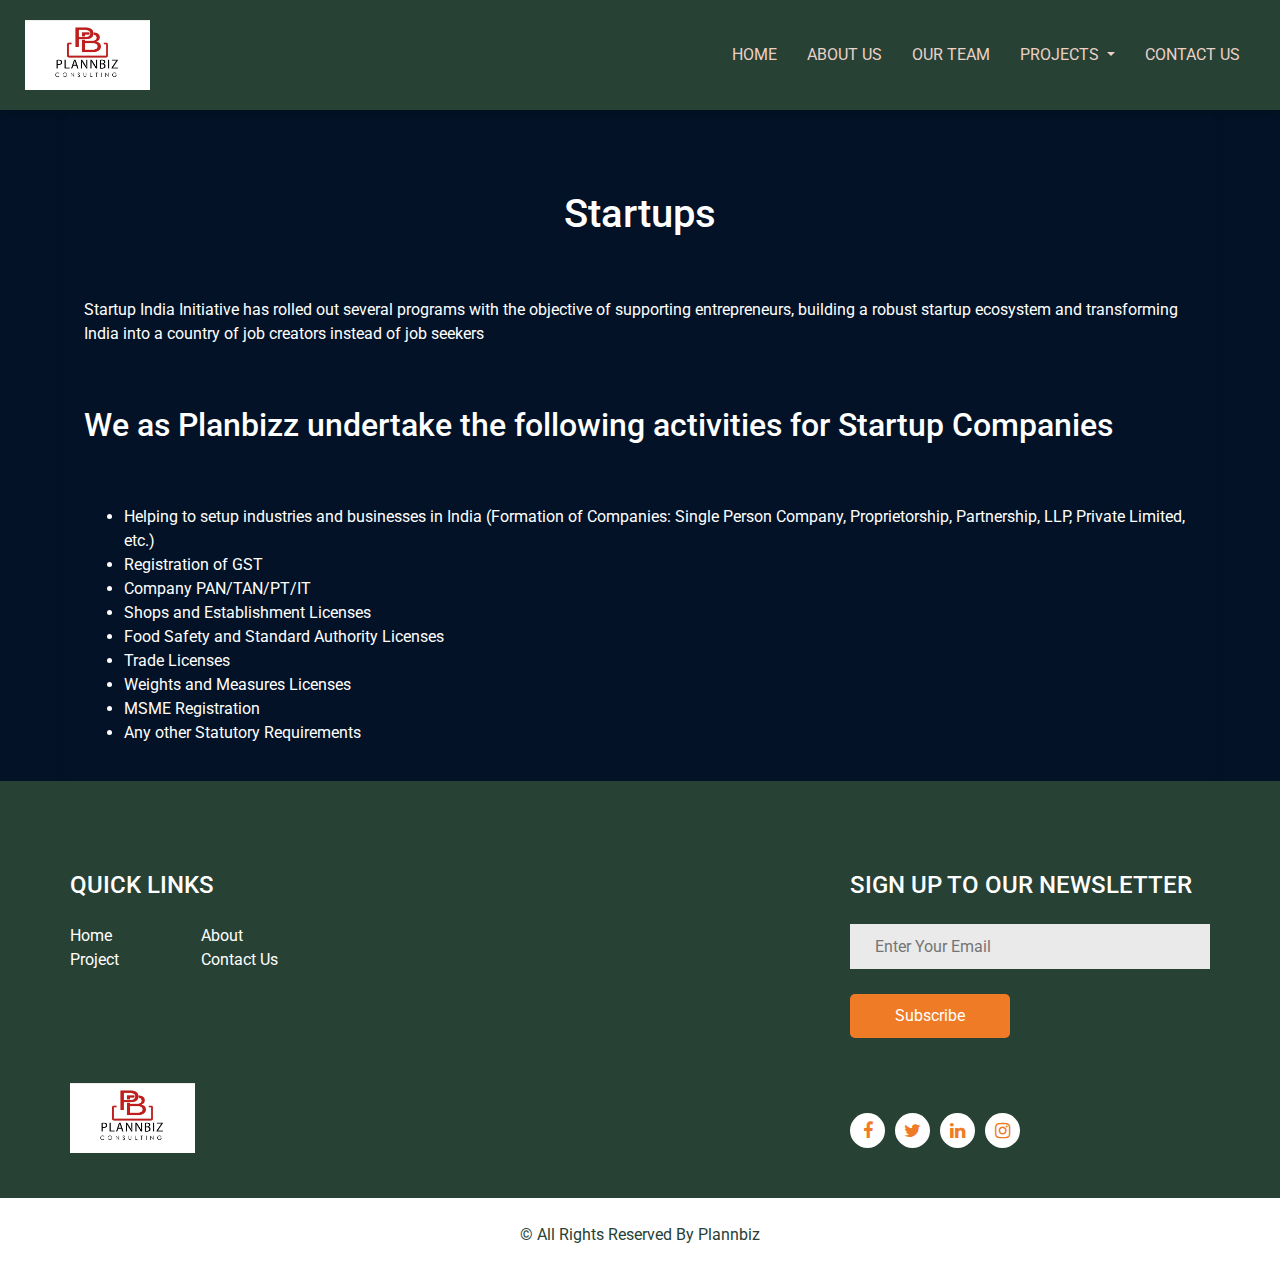
<file: startup.html>
<!DOCTYPE html>
<html>

<head>
  <!-- Basic -->
  <meta charset="utf-8" />
  <meta http-equiv="X-UA-Compatible" content="IE=edge" />
  <!-- Mobile Metas -->
  <meta name="viewport" content="width=device-width, initial-scale=1, shrink-to-fit=no" />
  <!-- Site Metas -->
  <meta name="keywords" content="" />
  <meta name="description" content="" />
  <meta name="author" content="" />
  <title>PlannBiz Consulting Blog - Startups</title>


  <!-- bootstrap core css -->
  <link rel="stylesheet" type="text/css" href="css/bootstrap.css" />

  <!-- fonts style -->
  <link href="https://fonts.googleapis.com/css2?family=Roboto:wght@400;500;700;900&display=swap" rel="stylesheet">
  <link
    rel="stylesheet"
    async
    href="https://cdnjs.cloudflare.com/ajax/libs/animate.css/4.1.1/animate.min.css"
  />
  <!--owl slider stylesheet -->
  <link rel="stylesheet" type="text/css" href="https://cdnjs.cloudflare.com/ajax/libs/OwlCarousel2/2.3.4/assets/owl.carousel.min.css" />

  <!-- font awesome style -->
  <link href="css/font-awesome.min.css" rel="stylesheet" />

  <!-- Custom styles for this template -->
  <link href="css/style.css" rel="stylesheet" />
  <!-- responsive style -->
  <link href="css/responsive.css" rel="stylesheet" />
  <style>
     .blog-header {
            color: #ffffff;
            text-align: center;
            border-radius: 10px;
          
        }
        .content {
            padding: 20px;
            width: 90vw;
            color: #ffffff;
            border-radius: 10px;
            box-shadow: 0 0 10px rgba(0, 0, 0, 0.1);
        }
        h1, h2 {
            margin: 60px 0px;
            color: #ffffff;
        }
        .container li::before {
            content: "\2713";
            font-weight: bold;
            display: inline-block; 
            width: 1em;
            color: #ffffff;
            margin-left: -1em;
            margin-right: 0.5em;
        }
        .container li li::before {
            content: "\2713";
        }
    
  </style>

</head>

<body class="sub_page">

  <div class="hero_area">
    <!-- header section strats -->
    <header class="header_section">
      <div class="header_top">
        <div class="container-fluid header_top_container">
          <div class="lang_box dropdown">
            <a href="#" title="Language" class="nav-link" data-toggle="dropdown" aria-expanded="true">
              <img src="images/flag-uk.png" alt="flag" class=" " title="United Kingdom"> <i class="fa fa-angle-down " aria-hidden="true"></i>
            </a>
            <div class="dropdown-menu ">
              <a href="#" class="dropdown-item">
                <img src="images/flag-france.png" class="" alt="flag">
              </a>
            </div>
            <span>
              English
            </span>
          </div>
          <div class="contact_nav">
            <a href="">
              <i class="fa fa-phone" aria-hidden="true"></i>
              <span>
                Call : +91-9538888160
              </span>
            </a>
            <a href="">
              <i class="fa fa-envelope" aria-hidden="true"></i>
              <span>
                Email : deepakplannbiz@gmail.com
              </span>
            </a>
            <a href="">
              <i class="fa fa-map-marker" aria-hidden="true"></i>
              <span>
                Location
              </span>
            </a>
          </div>
          <div class="social_box">
            <a href="">
              <i class="fa fa-facebook" aria-hidden="true"></i>
            </a>
            <a href="">
              <i class="fa fa-twitter" aria-hidden="true"></i>
            </a>
            <a href="">
              <i class="fa fa-linkedin" aria-hidden="true"></i>
            </a>
            <a href="">
              <i class="fa fa-instagram" aria-hidden="true"></i>
            </a>
          </div>
        </div>
      </div>
      <div class="header_bottom">
        <div class="container-fluid">
          <nav class="navbar navbar-expand-lg custom_nav-container ">
            <a class="navbar-brand" href="index.html">
              <img src="images/logo.jpeg" alt="">
            </a>
            </a>

            <button class="navbar-toggler" type="button" data-toggle="collapse" data-target="#navbarSupportedContent" aria-controls="navbarSupportedContent" aria-expanded="false" aria-label="Toggle navigation">
              <span class=""> </span>
            </button>

            <div class="collapse navbar-collapse" id="navbarSupportedContent">
              <ul class="navbar-nav  ">
                <li class="nav-item ">
                  <a class="nav-link" href="index.html">Home <span class="sr-only">(current)</span></a>
                </li>
                <!-- <li class="nav-item">
                  <a class="nav-link" href="service.html">Services</a>
                </li> -->
                <li class="nav-item active">
                  <a class="nav-link" href="about.html"> About Us</a>
                </li>
                <li class="nav-item">
                  <a class="nav-link" href="ourteam.html"> Our Team</a>
                </li>
                <li class="nav-item dropdown d-none d-lg-block">
                  <a class="nav-link dropdown-toggle" href="project.html" id="navbarDropdown" role="button" data-toggle="dropdown" aria-haspopup="true" aria-expanded="false">
                    Projects
                  </a>
                  <div class="dropdown-menu" aria-labelledby="navbarDropdown">
                    <a class="dropdown-item" href="project.html?id=amenity">Amenities</a>
                    <a class="dropdown-item" href="project.html?id=infrastructure">Infrastructure</a>
                    <a class="dropdown-item" href="project.html?id=manufacturing">Manufacturing</a>
                  </div>
                </li>
                <li class="nav-item d-lg-none">
                  <a class="nav-link" href="project.html">Projects</a>
                </li>
              
                <!-- <li class="nav-item">
                  <a class="nav-link" href="testimonial.html">Testimonial</a>
                </li> -->
                <li class="nav-item">
                  <a class="nav-link" href="contact.html">Contact Us</a>
                </li>
              <!-- <form class="form-inline">
                  <button class="btn  my-2 my-sm-0 nav_search-btn" type="submit">
                    <i class="fa fa-search" aria-hidden="true"></i>
                  </button>
                </form> -->
              </ul>
              <!-- <div class="quote_btn-container">
                <a href="" class="quote_btn">
                  Get A Quote
                </a>
              </div> -->
            </div>
          </nav>
        </div>
      </div>
    </header>
    <!-- end header section -->
  </div>

  <!-- about section -->
<section  style="background-color: #031226; width: 100%; height: max-content;">
 
    <div class="container-fluid content animate__animated">
        <div class="blog-header">

            <h1>Startups</h1>
        </div>  
        <p>
            Startup India Initiative has rolled out several programs with the objective of supporting
            entrepreneurs, building a robust startup ecosystem and transforming India into a country of
            job creators instead of job seekers
        </p>
        <h2> We as Planbizz undertake the following activities for Startup Companies </h2>
       
        <ul>
            <li>Helping to setup industries and businesses in India (Formation of Companies: Single Person Company, Proprietorship, Partnership, LLP, Private Limited, etc.)</li>
            <li>Registration of GST</li>
            <li>Company PAN/TAN/PT/IT</li>
            <li>Shops and Establishment Licenses</li>
            <li>Food Safety and Standard Authority Licenses</li>
            <li>Trade Licenses</li>
            <li>Weights and Measures Licenses</li>
            <li>MSME Registration</li>
            <li>Any other Statutory Requirements</li>
          </ul>
    </div>
</section>
  <!-- end about section -->
  <!-- info section -->
  <section class="info_section ">

    <div class="container">
      <div class="contact_nav">
        <a href="">
          <i class="fa fa-phone" aria-hidden="true"></i>
          <span>
            Call : +91-9538888160
          </span>
        </a>
        <a href="">
          <i class="fa fa-envelope" aria-hidden="true"></i>
          <span>
            Email : deepakplannbiz@gmail.com
          </span>
        </a>
        <a href="">
          <i class="fa fa-map-marker" aria-hidden="true"></i>
          <span>
            Location
          </span>
        </a>
      </div>

      <div class="info_top ">
        <div class="row info_main_row">
          <div class="col-sm-6 col-md-4 col-lg-3">
            <div class="info_links">
              <h4>
                QUICK LINKS
              </h4>
              <div class="info_links_menu">
                <a class="" href="index.html">Home <span class="sr-only">(current)</span></a>
                <!-- <a class="" href="service.html">Services</a> -->
                <a class="" href="about.html"> About</a>
                <a class="" href="project.html">Project</a>
                <!-- <a class="" href="testimonial.html">Testimonial</a> -->
                <a class="" href="contact.html">Contact Us</a>
              </div>
            </div>
          </div>
          <div class="col-sm-6 col-md-4 col-lg-3 mx-auto">
            <!-- <div class="info_post">
              <h5>
                INSTAGRAM FEEDS
              </h5>
              <div class="post_box">
                <div class="img-box">
                  <img src="images/instagram.jpg" alt="">
                </div>
                <div class="img-box">
                  <img src="images/instagram.jpg" alt="">
                </div>
                <div class="img-box">
                  <img src="images/instagram.jpg" alt="">
                </div>
                <div class="img-box">
                  <img src="images/instagram.jpg" alt="">
                </div>
                <div class="img-box">
                  <img src="images/instagram.jpg" alt="">
                </div>
                <div class="img-box">
                  <img src="images/instagram.jpg" alt="">
                </div>
              </div>
            </div> -->
          </div>
          <div class="col-md-4">
            <div class="info_form">
              <h4>
                SIGN UP TO OUR NEWSLETTER
              </h4>
              <form action="">
                <input type="text" placeholder="Enter Your Email" />
                <button type="submit">
                  Subscribe
                </button>
              </form>
            </div>
          </div>
        </div>
      </div>
      <div class="info_bottom">
        <div class="row">
          <div class="col-md-2">
            <div class="info_logo">
              <a href="">
                <img src="images/logo.jpeg" alt="">
              </a>
            </div>
          </div>
          <div class="col-md-4 ml-auto">
            <div class="social_box">
              <a href="">
                <i class="fa fa-facebook" aria-hidden="true"></i>
              </a>
              <a href="">
                <i class="fa fa-twitter" aria-hidden="true"></i>
              </a>
              <a href="">
                <i class="fa fa-linkedin" aria-hidden="true"></i>
              </a>
              <a href="">
                <i class="fa fa-instagram" aria-hidden="true"></i>
              </a>
            </div>
          </div>
        </div>

      </div>
    </div>
  </section>
  <!-- end info_section -->


  <!-- footer section -->
  <footer class="footer_section">
    <div class="container">
      <p>
        &copy; <span id="displayYear"></span> All Rights Reserved By
        <a href="index.html">Plannbiz</a>
      </p>
    </div>
  </footer>
  <!-- footer section -->

</body>

</html>
</file>
<file: css/style.css>
body {
  font-family: 'Roboto', sans-serif;
  color: #0c0c0c;
  background-color: #ffffff;
  overflow-x: hidden;
}

.layout_padding {
  padding: 20px 0;
}

.layout_padding2 {
  padding: 75px 0;
}

.layout_padding2-top {
  padding-top: 75px;
}

.layout_padding2-bottom {
  padding-bottom: 75px;
}

.layout_padding-top {
  padding-top: 90px;
}

.layout_padding-bottom {
  padding-bottom: 90px;
}

.heading_container {
  display: -webkit-box;
  display: -ms-flexbox;
  display: flex;
  -webkit-box-orient: vertical;
  -webkit-box-direction: normal;
      -ms-flex-direction: column;
          flex-direction: column;
  -webkit-box-align: start;
      -ms-flex-align: start;
          align-items: flex-start;
}

.heading_container h2 {
  position: relative;
  font-weight: bold;
}

.heading_container h2 span {
  color: #f07b26;
}

.heading_container.heading_center {
  -webkit-box-align: center;
      -ms-flex-align: center;
          align-items: center;
  text-align: center;
}

a,
a:hover,
a:focus {
  text-decoration: none;
}

a:hover,
a:focus {
  color: initial;
}

.btn,
.btn:focus {
  outline: none !important;
  -webkit-box-shadow: none;
          box-shadow: none;
}

/*header section*/
.hero_area {
  position: relative;
  height: 100vh;
  width: 100%;
  display: -webkit-box;
  display: -ms-flexbox;
  display: flex;
  -webkit-box-orient: vertical;
  -webkit-box-direction: normal;
      -ms-flex-direction: column;
          flex-direction: column;
}

.sub_page .hero_area {
  height: auto;
}

.sub_page .header_section {
  margin-top: 0;
  -webkit-box-shadow: 0 0 10px 0 rgba(0, 0, 0, 0.25);
          box-shadow: 0 0 10px 0 rgba(0, 0, 0, 0.25);
}

.header_section .header_top {
  padding: 15px 0;
  background-color: #274135;
}

.header_section .header_top .header_top_container {
  display: -webkit-box;
  display: -ms-flexbox;
  display: flex;
  -webkit-box-pack: justify;
      -ms-flex-pack: justify;
          justify-content: space-between;
  -webkit-box-align: center;
      -ms-flex-align: center;
          align-items: center;
}

.header_section .header_top .header_top_container .lang_box {
  position: relative;
  display: -webkit-box;
  display: -ms-flexbox;
  display: none;
  -webkit-box-align: center;
      -ms-flex-align: center;
          align-items: center;
}

.header_section .header_top .header_top_container .lang_box a {
  margin: 0;
  padding: 5px;
  background-color: #ffffff;
  color: #000000;
}

.header_section .header_top .header_top_container .lang_box a img {
  width: 25px;
}

.header_section .header_top .header_top_container .lang_box span {
  color: #ffffff;
  margin-left: 10px;
}

.header_section .header_top .header_top_container .lang_box .dropdown-menu {
  min-width: auto;
  width: auto;
  border-radius: 0;
}

.header_section .header_top .header_top_container .lang_box .dropdown-menu a {
  color: #000000;
  margin: 0;
  padding: 0 10px;
  display: -webkit-box;
  display: -ms-flexbox;
  display: flex;
  -webkit-box-pack: center;
      -ms-flex-pack: center;
          justify-content: center;
  -webkit-box-align: center;
      -ms-flex-align: center;
          align-items: center;
  background-color: #ffffff;
}

.header_section .header_top .contact_nav {
  display: -webkit-box;
  display: -ms-flexbox;
  display: flex;
}

.header_section .header_top .contact_nav a {
  margin-right: 25px;
  color: #ffffff;
  display: -webkit-box;
  display: -ms-flexbox;
  display: flex;
}

.header_section .header_top .contact_nav a i {
  margin-right: 5px;
  background-color: #ffffff;
  width: 25px;
  height: 25px;
  display: -webkit-box;
  display: -ms-flexbox;
  display: flex;
  -webkit-box-pack: center;
      -ms-flex-pack: center;
          justify-content: center;
  -webkit-box-align: center;
      -ms-flex-align: center;
          align-items: center;
  color: #f07b26;
}

.header_section .header_top .contact_nav a:hover i {
  color: #274135;
}

.header_section .header_top .social_box {
  display: -webkit-box;
  display: -ms-flexbox;
  display: flex;
}

.header_section .header_top .social_box a i {
  margin-right: 5px;
  background-color: #ffffff;
  width: 25px;
  height: 25px;
  display: -webkit-box;
  display: -ms-flexbox;
  display: flex;
  -webkit-box-pack: center;
      -ms-flex-pack: center;
          justify-content: center;
  -webkit-box-align: center;
      -ms-flex-align: center;
          align-items: center;
  color: #f07b26;
}

.header_section .header_top .social_box a:hover i {
  color: #274135;
}

.header_section .header_bottom {
  background-color: #274135;
  padding: 15px 0;
}

.header_section .header_bottom .container-fluid {
  padding-right: 25px;
  padding-left: 25px;
}

.navbar-brand img {
  width: 125px;
}

.custom_nav-container {
  padding: 0;
}

.custom_nav-container .navbar-nav {
  margin: auto;
}

.custom_nav-container .navbar-nav .nav-item .nav-link {
  padding: 5px 25px;
  color: #EBD1C8;
  text-align: center;
  text-transform: uppercase;
  border-radius: 5px;
  -webkit-transition: all .3s;
  transition: all .3s;
}

.custom_nav-container .navbar-nav .nav-item:hover .nav-link, .custom_nav-container .navbar-nav .nav-item.active .nav-link {
  color: #EBD1C8;
}

.custom_nav-container .nav_search-btn {
  width: 35px;
  height: 35px;
  padding: 0;
  border: none;
  color: #000000;
}

.custom_nav-container .nav_search-btn:hover {
  color: #000000;
}

.custom_nav-container .navbar-toggler {
  outline: none;
}

.custom_nav-container .navbar-toggler {
  padding: 0;
  width: 37px;
  height: 42px;
  -webkit-transition: all .3s;
  transition: all .3s;
}

.custom_nav-container .navbar-toggler span {
  display: block;
  width: 35px;
  height: 4px;
  background-color: #EBD1C8;
  margin: 7px 0;
  -webkit-transition: all 0.3s;
  transition: all 0.3s;
  position: relative;
  border-radius: 5px;
  -webkit-transition: all .3s;
  transition: all .3s;
}

.custom_nav-container .navbar-toggler span::before, .custom_nav-container .navbar-toggler span::after {
  content: "";
  position: absolute;
  left: 0;
  height: 100%;
  width: 100%;
  background-color: #EBD1C8;
  top: -10px;
  border-radius: 5px;
  -webkit-transition: all .3s;
  transition: all .3s;
}

.custom_nav-container .navbar-toggler span::after {
  top: 10px;
}

.custom_nav-container .navbar-toggler[aria-expanded="true"] {
  -webkit-transform: rotate(360deg);
          transform: rotate(360deg);
}

.custom_nav-container .navbar-toggler[aria-expanded="true"] span {
  -webkit-transform: rotate(45deg);
          transform: rotate(45deg);
}

.custom_nav-container .navbar-toggler[aria-expanded="true"] span::before, .custom_nav-container .navbar-toggler[aria-expanded="true"] span::after {
  -webkit-transform: rotate(90deg);
          transform: rotate(90deg);
  top: 0;
}

.custom_nav-container .navbar-toggler[aria-expanded="true"] .s-1 {
  -webkit-transform: rotate(45deg);
          transform: rotate(45deg);
  margin: 0;
  margin-bottom: -4px;
}

.custom_nav-container .navbar-toggler[aria-expanded="true"] .s-2 {
  display: none;
}

.custom_nav-container .navbar-toggler[aria-expanded="true"] .s-3 {
  -webkit-transform: rotate(-45deg);
          transform: rotate(-45deg);
  margin: 0;
  margin-top: -4px;
}

.custom_nav-container .navbar-toggler[aria-expanded="false"] .s-1,
.custom_nav-container .navbar-toggler[aria-expanded="false"] .s-2,
.custom_nav-container .navbar-toggler[aria-expanded="false"] .s-3 {
  -webkit-transform: none;
          transform: none;
}

.quote_btn-container {
  display: -webkit-box;
  display: -ms-flexbox;
  display: flex;
  -webkit-box-align: center;
      -ms-flex-align: center;
          align-items: center;
}

.quote_btn-container a {
  color: #000000;
  text-transform: uppercase;
}

.quote_btn-container a span {
  margin-left: 5px;
}

.quote_btn-container a:hover {
  color: #274135;
}

.quote_btn-container .quote_btn {
  display: inline-block;
  padding: 5px 25px;
  background-color: #f07b26;
  color: #ffffff;
  border-radius: 5px;
  -webkit-transition: all .3s;
  transition: all .3s;
  border: none;
}

.quote_btn-container .quote_btn:hover {
  background-color: #bc570d;
}

@keyframes moveInwards {
  0% {
    transform: scale(1.1) translateZ(0);
  }

  50% {
    transform: scale(1.3) translateZ(0);
  }

  100% {
    transform: scale(1.1) translateZ(0);
  }
}

/*end header section*/
/* slider section */
.slider_section {
  -webkit-box-flex: 1;
      -ms-flex: 1;
          flex: 1;
  display: -webkit-box;
  display: -ms-flexbox;
  display: flex;
  position: relative;
  overflow: hidden;
  -webkit-box-align: center;
      -ms-flex-align: center;
          align-items: center;
}
.slider_section .background{
  background-image: url(../images/slider-bg.jpg);
  background-size: cover;
  background-position: center;

  z-index: 0;
  animation: moveInwards 10s ease-in-out infinite;
  position: absolute;
  top: 0px;
  left:0px;
  height: 100%;
  width: 100%;
  z-index: -10;
  max-width: 100%;
}

.slider_section .dot_design {
  position: absolute;
  width: 450px;
  right: 0;
  bottom: 0;
  -webkit-transform: translateY(50%);
          transform: translateY(50%);
  z-index: 1;
}

.slider_section .dot_design img {
  width: 100%;
}

.slider_section .row {
  -webkit-box-align: center;
      -ms-flex-align: center;
          align-items: center;
}

.slider_section #customCarousel1 {
  width: 100%;
  position: unset;
}

.slider_section .detail-box {
  color: #274135;
}

.slider_section .detail-box h1 {
  font-weight: bold;
  text-transform: uppercase;
  margin-bottom: 0;
  color: #ffffff;
}

.slider_section .detail-box p {
  color: #6d6d6d;
}

.slider_section .detail-box .btn-box {
  display: -webkit-box;
  display: -ms-flexbox;
  display: flex;
  margin: 0 -5px;
  margin-top: 45px;
}

.slider_section .detail-box .btn-box a {
  margin: 5px;
  text-align: center;
  width: 165px;
}

.slider_section .detail-box .btn-box .btn1 {
  display: inline-block;
  padding: 10px 15px;
  background-color: #f07b26;
  color: #ffffff;
  border-radius: 0;
  -webkit-transition: all .3s;
  transition: all .3s;
  border: none;
}

.slider_section .detail-box .btn-box .btn1:hover {
  background-color: #bc570d;
}

.slider_section .detail-box .btn-box .btn2 {
  display: inline-block;
  padding: 10px 15px;
  background-color: #000000;
  color: #ffffff;
  border-radius: 0;
  -webkit-transition: all .3s;
  transition: all .3s;
  border: none;
}

.slider_section .detail-box .btn-box .btn2:hover {
  background-color: black;
}

.slider_section .img-box img {
  width: 100%;
}

.slider_section .carousel-indicators {
  position: unset;
  margin: 0;
  -webkit-box-pack: center;
      -ms-flex-pack: center;
          justify-content: center;
  -webkit-box-align: center;
      -ms-flex-align: center;
          align-items: center;
  margin-top: 45px;
}

.slider_section .carousel-indicators li {
  background-color: #ffffff;
  width: 15px;
  height: 15px;
  border-radius: 100%;
  opacity: 1;
}

.slider_section .carousel-indicators li.active {
  width: 23px;
  height: 23px;
  background-color: #f07b26;
}

.service_section {
  position: relative;
}

.service_section .heading_container h2 {
  text-transform: none;
}

.service_section .service_container {
  -webkit-box-shadow: 0 0 15px 5px rgba(0, 0, 0, 0.15);
          box-shadow: 0 0 15px 5px rgba(0, 0, 0, 0.15);
  padding: 45px 15px;
  margin: 0 25px;
}

.service_section .box {
  margin-top: 45px;
}

.service_section .box .img-box {
  height: 65px;
}

.service_section .box .img-box img {
  height: 100%;
  -webkit-filter: brightness(0);
          filter: brightness(0);
  -webkit-transition: all .3s;
  transition: all .3s;
}

.service_section .box .detail-box {
  margin-top: 15px;
}

.service_section .box .detail-box h5 {
  font-weight: bold;
  text-transform: uppercase;
}

.service_section .box .detail-box a {
  color: #274135;
  font-weight: 600;
}

.service_section .box .detail-box a:hover {
  color: #f07b26;
}

.service_section .box:hover .img-box img {
  -webkit-filter: brightness(1);
          filter: brightness(1);
}

.about_section .row {
  -webkit-box-align: center;
      -ms-flex-align: center;
          align-items: center;
}

.about_section .img-box {
  position: relative;
}

.about_section .img-box img {
  max-width: 100%;
  position: relative;
  z-index: 2;
}

.about_section .img-box::before, .about_section .img-box::after {
  content: "";
  position: absolute;
  top: 50%;
  width: 45px;
  height: 70%;
  background-color: #f07b26;
  z-index: 3;
}

.about_section .img-box::before {
  left: 0;
  z-index: 3;
  -webkit-transform: translate(-50%, -50%);
          transform: translate(-50%, -50%);
}

.about_section .img-box::after {
  right: 0;
  z-index: 1;
  -webkit-transform: translate(50%, -50%);
          transform: translate(50%, -50%);
}

.about_section .detail-box p {
  color: #1f1f1f;
  margin-top: 15px;
}

.about_section .detail-box a {
  display: inline-block;
  padding: 10px 45px;
  background-color: #f07b26;
  color: #ffffff;
  border-radius: 0px;
  -webkit-transition: all .3s;
  transition: all .3s;
  border: none;
  margin-top: 15px;
}

.about_section .detail-box a:hover {
  background-color: #bc570d;
}

.project_section .heading_container {
  margin-bottom: 45px;
}

.project_section .heading_container h2 {
  color: #000000;
  text-transform: uppercase;
  margin: 0;
}

.project_section .heading_container h2 span {
  color: #ffffff;
}

.project_section .filter_box {
  display: -webkit-box;
  display: -ms-flexbox;
  display: flex;
  -webkit-box-align: center;
      -ms-flex-align: center;
          align-items: center;
}

.project_section .filter_box h6 {
  background-color: #000000;
  color: #ffffff;
  text-transform: uppercase;
  margin: 0;
  padding: 5px 10px;
  font-weight: normal;
}

.project_section .filter_box .owl-filter-bar {
  margin-left: 25px;
}

.project_section .filter_box .owl-filter-bar a {
  text-transform: uppercase;
  color: #274135;
  padding: 0 10px;
  font-size: 15px;
}

.project_section .filter_box .owl-filter-bar a.active {
  color: #f07b26;
}

.project_section .box {
  position: relative;
}

.project_section .box .img-box {
  position: relative;
}

.project_section .box .img-box img {
  width: 100%;
}

.project_section .box .img-box .pin_link {
  position: absolute;
  top: 50%;
  left: 50%;
  display: -webkit-box;
  display: -ms-flexbox;
  display: flex;
  -webkit-box-pack: center;
      -ms-flex-pack: center;
          justify-content: center;
  -webkit-box-align: center;
      -ms-flex-align: center;
          align-items: center;
  width: 65px;
  height: 65px;
  background-color: rgba(255, 255, 255, 0.8);
  border-radius: 100%;
  -webkit-transform: translate(-50%, -50%);
          transform: translate(-50%, -50%);
  color: #f07b26;
  font-size: 20px;
}

.project_section .box .detail-box {
  padding: 15px;
  -webkit-transition: all 0.3s;
  transition: all 0.3s;
  background-color: #f07b26;
  color: #ffffff;
  visibility: hidden;
  opacity: 0;
}

.project_section .box .detail-box h5 {
  font-weight: bold;
}

.project_section .owl-item.active.center .box .detail-box {
  opacity: 1;
  visibility: visible;
}

.project_section .project_carousel {
  margin-top: 45px;
  padding: 0 45px;
}

.project_section .project_carousel .owl-nav {
  display: -webkit-box;
  display: -ms-flexbox;
  display: flex;
  -webkit-box-pack: center;
      -ms-flex-pack: center;
          justify-content: center;
  margin-top: 20px;
}

.project_section .project_carousel .owl-nav button {
  width: 50px;
  height: 50px;
  background-color: #274135;
  outline: none;
  color: #ffffff;
  font-size: 28px;
  font-weight: bold;
}

.project_section .project_carousel .owl-nav button:hover {
  background-color: #f07b26;
}

.project_section .project_carousel .owl-nav button.owl-prev {
  left: -25px;
}

.project_section .project_carousel .owl-nav button.owl-next {
  right: -25px;
}

.client_section {
  background-image: url(../images/client-bg.jpg);
  background-size: cover;
  background-attachment: fixed;
}

.client_section .heading_container {
  margin-bottom: 45px;
  color: #ffffff;
}

.client_section .heading_container h2 {
  text-transform: uppercase;
  margin: 0;
}

.client_section .box {
  display: -webkit-box;
  display: -ms-flexbox;
  display: flex;
}

.client_section .box .img-box {
  width: 125px;
  height: 125px;
  min-width: 125px;
  border-radius: 30px;
  overflow: hidden;
  margin-right: -65px;
  margin-top: 15px;
  position: relative;
}

.client_section .box .img-box img {
  width: 100%;
}

.client_section .box .client_info {
  display: -webkit-box;
  display: -ms-flexbox;
  display: flex;
  -webkit-box-pack: justify;
      -ms-flex-pack: justify;
          justify-content: space-between;
}

.client_section .box .client_info .client_name h5 {
  font-weight: bold;
  color: #274135;
  margin-bottom: 0;
  text-transform: uppercase;
}

.client_section .box .client_info .client_name h6 {
  margin-bottom: 0;
  color: #f07b26;
  font-weight: normal;
  font-size: 15px;
  text-transform: uppercase;
}

.client_section .box .client_info i {
  font-size: 24px;
  color: #f07b26;
}

.client_section .box p {
  margin-top: 25px;
}

.client_section .box .detail-box {
  background-color: #ffffff;
  padding: 45px 45px 45px 85px;
}

.client_section .carousel-indicators {
  position: unset;
  margin: 0;
  -webkit-box-pack: center;
      -ms-flex-pack: center;
          justify-content: center;
  -webkit-box-align: center;
      -ms-flex-align: center;
          align-items: center;
  margin-top: 45px;
}

.client_section .carousel-indicators li {
  background-color: #f07b26;
  width: 10px;
  height: 10px;
  border-radius: 100%;
  opacity: 1;
}

.client_section .carousel-indicators li.active {
  width: 20px;
  height: 20px;
  background-color: #ffffff;
}

.why_us_section .why_us_container .box {
  display: -webkit-box;
  display: -ms-flexbox;
  display: flex;
  -webkit-box-align: start;
      -ms-flex-align: start;
          align-items: flex-start;
  margin-top: 45px;
}

.why_us_section .why_us_container .box .img-box {
  background-color: #f07b26;
  display: -webkit-box;
  display: -ms-flexbox;
  display: flex;
  -webkit-box-pack: center;
      -ms-flex-pack: center;
          justify-content: center;
  -webkit-box-align: center;
      -ms-flex-align: center;
          align-items: center;
  width: 175px;
  min-width: 175px;
  height: 125px;
  margin-right: 25px;
  padding-right: 25px;
  -webkit-clip-path: polygon(0 0, 85% 0, 85% 35%, 100% 50%, 85% 65%, 85% 100%, 0 100%);
          clip-path: polygon(0 0, 85% 0, 85% 35%, 100% 50%, 85% 65%, 85% 100%, 0 100%);
  -webkit-transition: all .3s;
  transition: all .3s;
}

.why_us_section .why_us_container .box .img-box img {
  width: 45px;
}

.why_us_section .why_us_container .box .detail-box h5 {
  font-weight: bold;
}

.why_us_section .why_us_container .box:hover .img-box {
  background-color: #274135;
}

.why_us_section .btn-box {
  display: -webkit-box;
  display: -ms-flexbox;
  display: flex;
  -webkit-box-pack: center;
      -ms-flex-pack: center;
          justify-content: center;
  margin-top: 45px;
}

.why_us_section .btn-box a {
  display: inline-block;
  padding: 8px 25px;
  background-color: #f07b26;
  color: #ffffff;
  border-radius: 0;
  -webkit-transition: all .3s;
  transition: all .3s;
  border: none;
}

.why_us_section .btn-box a:hover {
  background-color: #bc570d;
}

.contact_section {
  position: relative;
}

.contact_section .heading_container {
  margin-bottom: 25px;
}

.contact_section .heading_container h2 {
  text-transform: uppercase;
}

.contact_section .form_container {
  margin-right: 15px;
}

.contact_section .form_container input {
  width: 100%;
  border: none;
  height: 50px;
  margin-bottom: 25px;
  padding-left: 15px;
  outline: none;
  color: #101010;
  -webkit-box-shadow: 0 0 25px 0 rgba(0, 0, 0, 0.15);
          box-shadow: 0 0 25px 0 rgba(0, 0, 0, 0.15);
}

.contact_section .form_container input::-webkit-input-placeholder {
  color: #274135;
}

.contact_section .form_container input:-ms-input-placeholder {
  color: #274135;
}

.contact_section .form_container input::-ms-input-placeholder {
  color: #274135;
}

.contact_section .form_container input::placeholder {
  color: #274135;
}

.contact_section .form_container input.message-box {
  height: 120px;
}

.contact_section .form_container button {
  border: none;
  text-transform: uppercase;
  display: inline-block;
  padding: 12px 55px;
  background-color: #f07b26;
  color: #ffffff;
  border-radius: 50px;
  -webkit-transition: all .3s;
  transition: all .3s;
  border: none;
}

.contact_section .form_container button:hover {
  background-color: #bc570d;
}

.contact_section .map_container {
  height: 450px;
  overflow: hidden;
  display: -webkit-box;
  display: -ms-flexbox;
  display: flex;
  -webkit-box-align: stretch;
      -ms-flex-align: stretch;
          align-items: stretch;
  padding: 0;
}

.contact_section .map_container .map {
  height: 100%;
  -webkit-box-flex: 1;
      -ms-flex: 1;
          flex: 1;
}

.contact_section .map_container .map #googleMap {
  height: 100%;
}

.info_section {
  background-color: #274135;
  color: #ffffff;
  padding: 45px 0;
}

.info_section .contact_nav {
  display: -webkit-box;
  display: -ms-flexbox;
  display: flex;
  -webkit-box-pack: center;
      -ms-flex-pack: center;
          justify-content: center;
  padding: 25px 0;
  text-align: center;
}

.info_section .contact_nav a {
  -webkit-box-flex: 1;
      -ms-flex: 1;
          flex: 1;
  margin: 0;
  display: -webkit-box;
  display: -ms-flexbox;
  display: flex;
  -webkit-box-orient: vertical;
  -webkit-box-direction: normal;
      -ms-flex-direction: column;
          flex-direction: column;
  -webkit-box-align: center;
      -ms-flex-align: center;
          align-items: center;
  color: #ffffff;
}

.info_section .contact_nav a i {
  font-size: 28px;
}

.info_section .contact_nav a:hover {
  color: #f07b26;
}

.info_section .info_top {
  padding: 45px 0;
}

.info_section h4 {
  text-transform: uppercase;
  position: relative;
  margin-bottom: 25px;
}

.info_section .info_links .info_links_menu {
  display: -webkit-box;
  display: -ms-flexbox;
  display: flex;
  -ms-flex-wrap: wrap;
      flex-wrap: wrap;
}

.info_section .info_links .info_links_menu a {
  color: #ffffff;
  -ms-flex-preferred-size: 50%;
      flex-basis: 50%;
}

.info_section .info_links .info_links_menu a:hover, .info_section .info_links .info_links_menu a.active {
  color: #f07b26;
}

.info_section .info_post .post_box {
  display: -webkit-box;
  display: -ms-flexbox;
  display: flex;
  -ms-flex-wrap: wrap;
      flex-wrap: wrap;
  -webkit-box-align: center;
      -ms-flex-align: center;
          align-items: center;
}

.info_section .info_post .post_box .img-box {
  min-width: 45px;
  max-width: 90px;
  display: -webkit-box;
  display: -ms-flexbox;
  display: flex;
  -webkit-box-pack: center;
      -ms-flex-pack: center;
          justify-content: center;
  -webkit-box-align: center;
      -ms-flex-align: center;
          align-items: center;
  background-color: #ffffff;
  -ms-flex-preferred-size: calc(33% - 10px);
      flex-basis: calc(33% - 10px);
  padding: 5px;
  margin: 5px;
}

.info_section .info_post .post_box .img-box img {
  width: 100%;
}

.info_section .info_post .post_box p {
  margin: 0;
}

.info_section .info_post .post_box:not(:nth-last-child(1)) {
  margin-bottom: 15px;
}

.info_section .info_form input {
  width: 100%;
  border: none;
  height: 45px;
  margin-bottom: 25px;
  padding-left: 25px;
  background-color: #eaeaea;
  outline: none;
  color: #101010;
}

.info_section .info_form button {
  display: inline-block;
  padding: 10px 45px;
  background-color: #f07b26;
  color: #ffffff;
  border-radius: 5px;
  -webkit-transition: all .3s;
  transition: all .3s;
  border: none;
}

.info_section .info_form button:hover {
  background-color: #bc570d;
}

.info_section .info_bottom .row {
  -webkit-box-align: center;
      -ms-flex-align: center;
          align-items: center;
}

.info_section .info_bottom .info_logo {
  margin-right: 45px;
}

.info_section .info_bottom .info_logo a img {
  width: 125px;
}

.info_section .info_bottom .social_box {
  width: 100%;
  display: -webkit-box;
  display: -ms-flexbox;
  display: flex;
  margin-top: 25px;
}

.info_section .info_bottom .social_box a {
  display: -webkit-box;
  display: -ms-flexbox;
  display: flex;
  -webkit-box-pack: center;
      -ms-flex-pack: center;
          justify-content: center;
  -webkit-box-align: center;
      -ms-flex-align: center;
          align-items: center;
  background-color: #ffffff;
  border-radius: 100%;
  width: 35px;
  height: 35px;
  color: #f07b26;
  font-size: 18px;
  margin-right: 10px;
}

.info_section .info_bottom .social_box a:hover {
  color: #274135;
}

/* footer section*/
.footer_section {
  position: relative;
  background-color: #ffffff;
  text-align: center;
}

.footer_section p {
  color: #274135;
  padding: 25px 0;
  margin: 0;
}

.footer_section p a {
  color: inherit;
}
/*# sourceMappingURL=style.css.map */

/* Reset and general styles */

#contact-container {
  display: flex;
  align-items: center;
  justify-content: center;
  flex-wrap: wrap;
  border-radius: 8px;
  width: 100%; /* Adjust width as needed */
  z-index: 2;
  top: 200px; /* Adjust top position as needed */
  padding: 60px 100px;
  gap: 20px;
  animation: bounceInUp 1s ease;

  @media (max-width: 768px) {
      width: 100%;
      padding: 10px 30px;
  }
}

.card {
  display: flex;
  flex-direction: row;
  padding: 30px;
  min-height: 400px;
  flex-direction: column;
  align-items: center;
  background-color: #0c383b;;
  color: #FFF;
  width: 450px; /* Adjust width as needed */
  margin-top: 30px;
  border-radius: 8px;
  animation: backInRight 1s ease;

  @media (max-width: 768px) {
      width: 90%;
  }
}

.address {
  display: flex;
  flex-direction: column;
  align-items: center;
  margin-top: 20px;
}

.phone {
  display: flex;
  flex-direction: column;
  font-size: 14px;
  gap: 10px;
  margin-top: 10px;
}

.holder2 {
  display: flex;
  align-items: center;s
  gap: 15px;
  font-size: 12px;
}
.card a{
  color: #FFF;
  font-size: 16px;
}
.dropdown-item:hover {
  background-color: rgb(32, 45, 32);
  color: white;
}

/* Hover effect for the main Projects link */
.nav-link.dropdown-toggle:hover {
  background-color: rgb(24, 64, 24);
  color: white;
}
.info_section  .container .contact_nav{
  display: none !important;
}

.header_section .header_top{
  display: none !important;
}
.header_section .header_top{
  display: none !important;
}
</file>
<file: css/responsive.css>
@media (max-width: 1300px) {
  .quote_btn-container {
    display: none;
  }

  .custom_nav-container .navbar-nav {
    margin: 0;
    margin-left: auto;
    align-items: center;
  }

  .custom_nav-container .navbar-nav .nav-item .nav-link {
    padding: 5px 15px;
  }
}

@media (max-width: 1120px) {}

@media (max-width: 992px) {
  .hero_area {
    height: auto;
  }

  .custom_nav-container .navbar-nav {
    padding-top: 15px;
  }

  .header_section .header_top .contact_nav a span {
    display: none;
  }

  .custom_nav-container .navbar-nav .nav-item .nav-link {
    padding: 5px 25px;
    margin: 5px 0;
  }

  .slider_section {
    padding: 75px 0;
  }

  .project_section .filter_box {
    flex-direction: column;
    align-items: flex-start;
  }

  .project_section .filter_box .owl-filter-bar {
    margin-left: 0;
    margin-top: 10px;
  }

  .project_section .filter_box .owl-filter-bar a {
    padding: 10px;
    display: inline-block;
  }
}

@media (max-width: 768px) {
  .about_section .img-box {
    margin-top: 45px;
  }

  .project_section .box .detail-box {
    opacity: 1;
    visibility: visible;
  }

  .contact_section .map_container {
    margin-top: 45px;
  }

  .contact_section .form_container {
    padding: 0;
    margin: 0;
  }

  .info_section .contact_nav {
    flex-direction: column;
    align-items: flex-start;
    padding-top: 0;
  }

  .info_section .contact_nav a:not(:nth-last-child(1)) {
    margin-bottom: 25px;
  }

  .info_section .contact_nav a {
    align-items: flex-start;
    text-align: left;
  }

  .info_section .info_top {
    padding: 0;
  }

  .info_section .info_top .row>div {
    margin-bottom: 35px;
  }
}

@media (max-width: 576px) {
  .header_section .header_top .social_box {
    display: none;
  }

  .header_section .header_top .contact_nav a {
    margin: 0;
    margin-left: 15px;
  }

  .why_us_section .why_us_container .box {
    flex-direction: column;
  }

  .why_us_section .why_us_container .box .img-box {
    width: 150px;
    min-width: 150px;
    height: 160px;
    margin-right: 0;
    padding-right: 0;
    margin-bottom: 25px;
    padding-bottom: 25px;
    clip-path: polygon(0 85%, 0 0, 100% 0, 100% 85%, 65% 85%, 50% 100%, 35% 85%);

  }

  .project_section .project_carousel {
    padding: 0;
  }
}

@media (max-width: 480px) {
  .slider_section .detail-box h1 {
    font-size: 2rem;
  }

  .client_section .box {
    flex-direction: column;
  }

  .client_section .box .img-box {
    margin: 0;
    margin-left: 15px;
    margin-bottom: -55px;
  }

  .client_section .box .detail-box {
    background-color: #ffffff;
    padding: 75px 15px 15px 15px;
  }

}

@media (max-width: 420px) {}

@media (max-width: 376px) {}

@media (min-width: 1200px) {
  .container {
    max-width: 1170px;
  }
}
</file>
